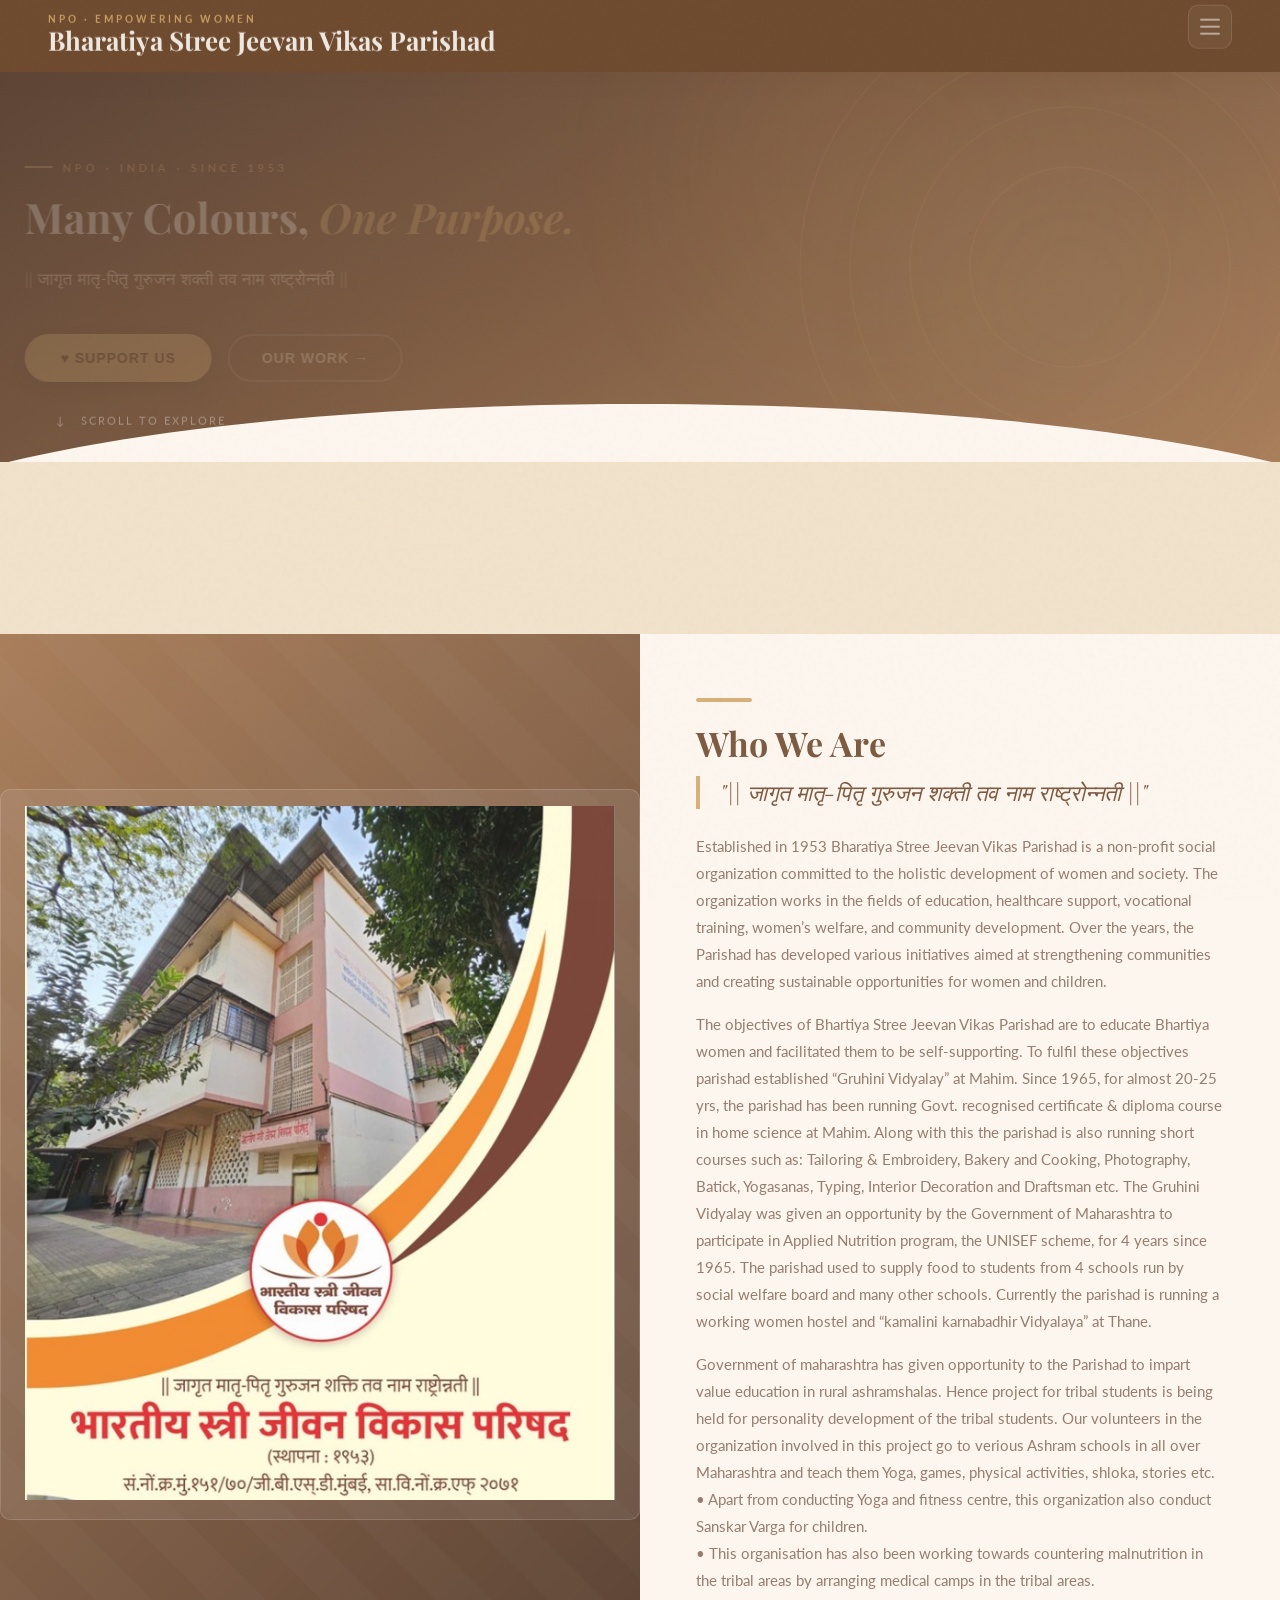
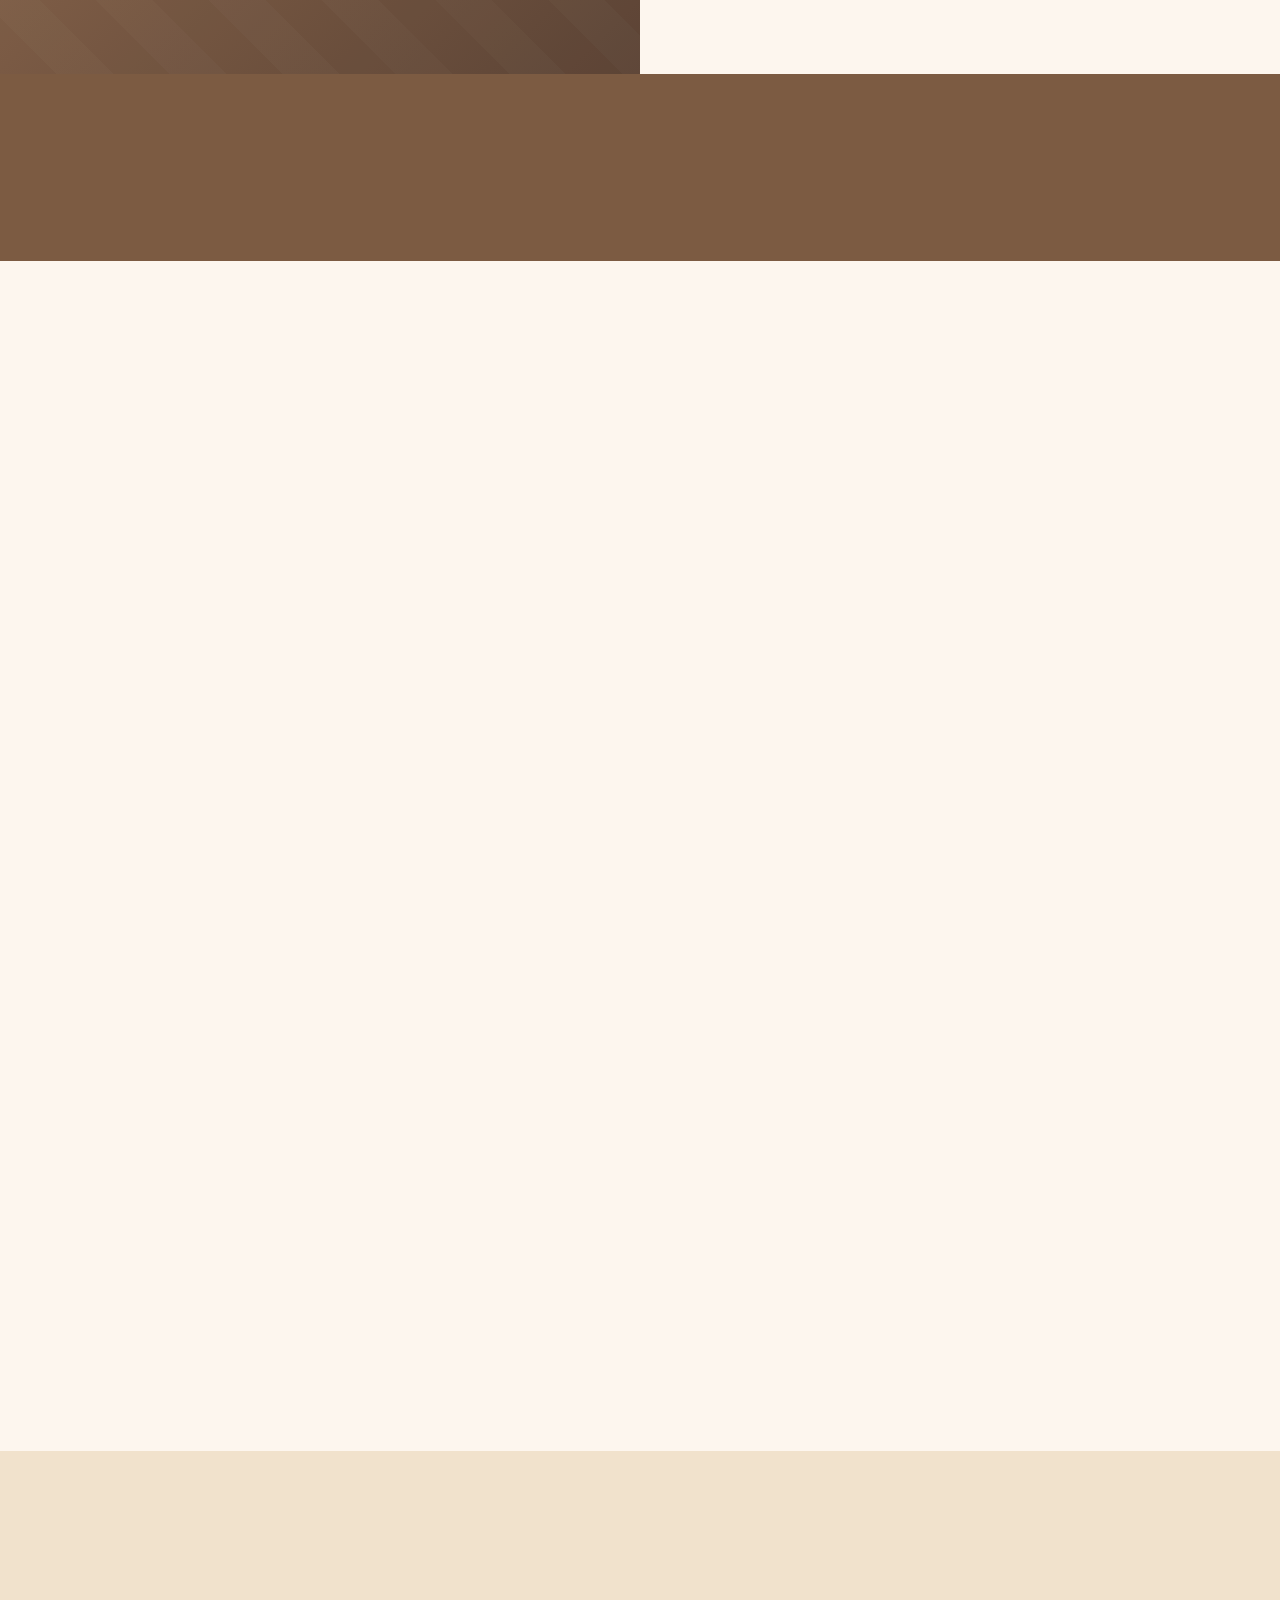
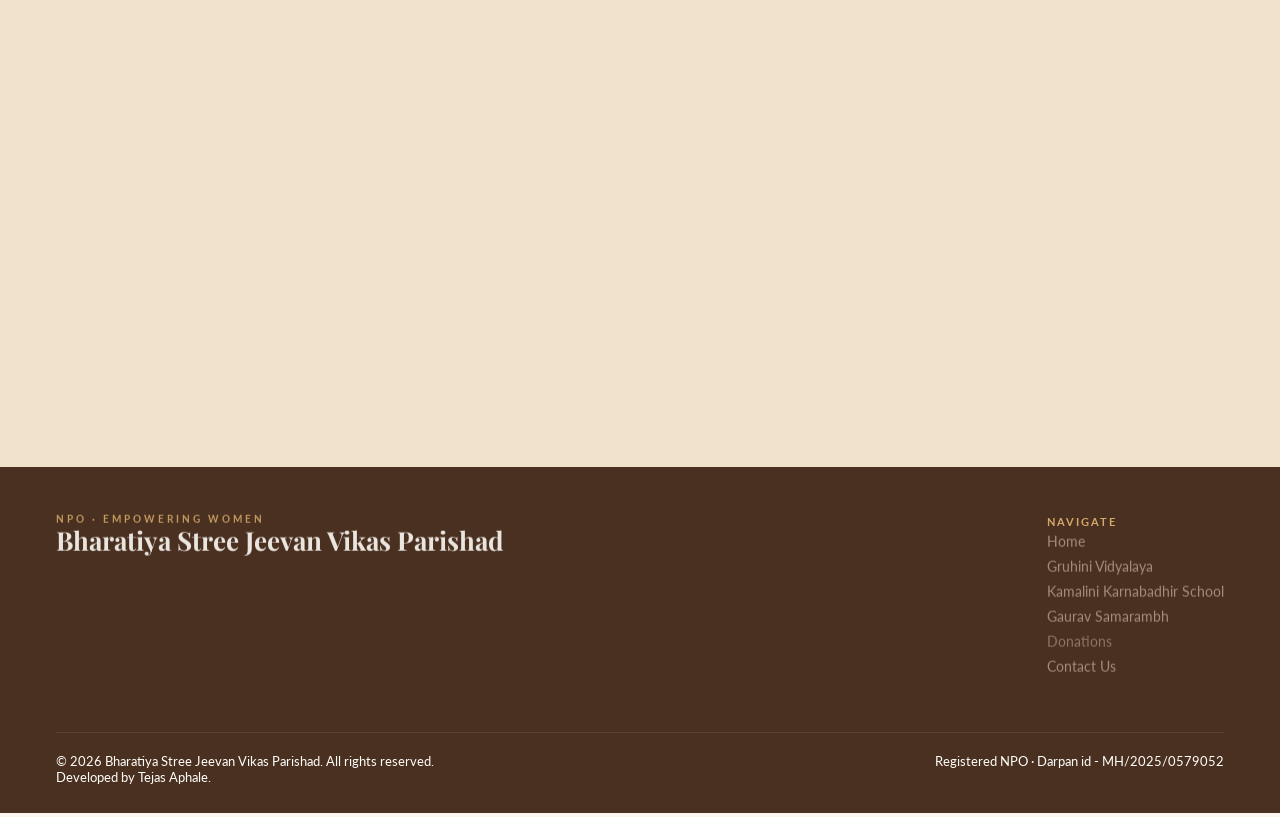
<file: index.html>
<!DOCTYPE html>
<html>
  <head>
    <meta charset="UTF-8">
    <meta http-equiv="refresh" content="0; url=../home/">
    <link rel="canonical" href="https://streejeevanparishad.org.in/home/">

    <meta charset="UTF-8" />
  <meta name="viewport" content="width=device-width, initial-scale=1.0"/>
  <meta http-equiv="Content-Type" content="text/html; charset=utf-8">
  <meta name="description" content="Bharatiya Stree Jeevan Vikas Parishad is NPO pioneering in Women's Development and Empowerment. It has many sub-organisations like Gruhini Vidyalay/ Grihini Vidyalay, Kamalini Karnabadhir School etc."> 
  <meta name="keywords" content="NGO, NPO, Women welfare, Women development, Tribal Girls, Thane, Mahim">
  <meta name="robots" content="index, follow">
  <meta name="author" content="Bharatiya Stree Jeevan Vikas Parishad">

  <meta property="og:title"
  content="Bharatiya Stree Jeevan Vikas Parishad">

  <meta property="og:description"
  content="Empowering women through education and skill development.">

  <meta property="og:image"
  content="https://streejeevanparishad.org.in/images/stree-main-photo.jpeg">

  <meta property="og:url"
  content="https://streejeevanparishad.org.in/home/">

  <meta property="og:type"
  content="website">
  
  <title>Bharatiya Stree Jeevan Vikas Parishad</title>
  <link rel="icon" href="favicon.ico">
  <link href="https://fonts.googleapis.com/css2?family=Playfair+Display:ital,wght@0,400;0,600;0,700;1,400&family=Lato:wght@300;400;700&display=swap" rel="stylesheet"/>
  <link rel="stylesheet" href="../style.css">

  <link rel="manifest" href="../site.webmanifest">
  <meta name="theme-color" content="#6e4a2e">

  <script type="application/ld+json">
  {
    "@context":"https://schema.org",
    "@type":"NPO",
    "name":"Bharatiya Stree Jeevan Vikas Parishad",
    "url":"https://streejeevanparishad.org.in",
    "logo":"https://streejeevanparishad.org.in/images/favicon-copy.png"
  }
  </script>
  </head>
  <body></body>
</html>
</file>
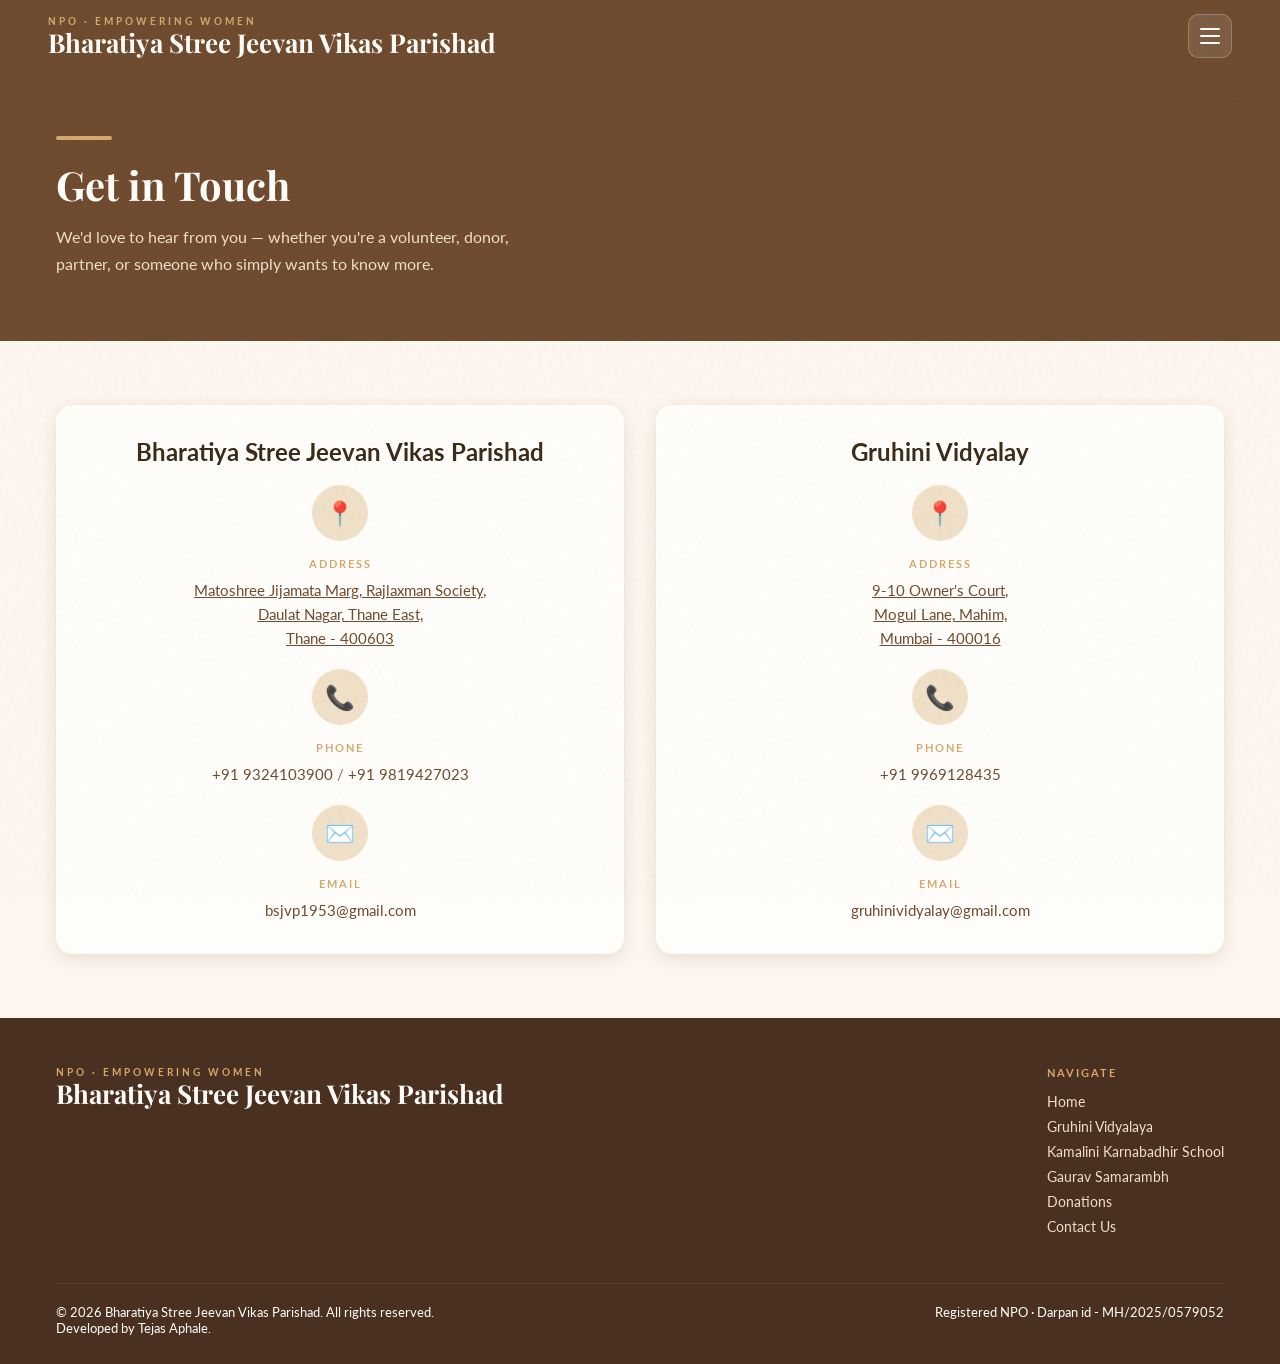
<file: contact/index.html>
<!DOCTYPE html>
<html lang="en">
<head>
    <meta charset="UTF-8" />
  <meta name="viewport" content="width=device-width, initial-scale=1.0"/>
  <meta http-equiv="Content-Type" content="text/html; charset=utf-8">
  <meta name="description" content="Bharatiya Stree Jeevan Vikas Parishad is NPO pioneering in Women's Development and Empowerment. It has many sub-organisations like Gruhini Vidyalay/ Grihini Vidyalay, Kamalini Karnabadhir School etc."> 
  <meta name="keywords" content="NGO, NPO, Women welfare, Women development, Tribal Girls, Thane, Mahim">
  <meta name="robots" content="index, follow">
  <meta name="author" content="Bharatiya Stree Jeevan Vikas Parishad">

  <meta property="og:title"
  content="Bharatiya Stree Jeevan Vikas Parishad">

  <meta property="og:description"
  content="Empowering women through education and skill development.">

  <meta property="og:image"
  content="https://streejeevanparishad.org.in/images/stree-main-photo.jpeg">

  <meta property="og:url"
  content="https://streejeevanparishad.org.in/">

  <meta property="og:type"
  content="website">
  
  <title>Bharatiya Stree Jeevan Vikas Parishad</title>
  <link rel="icon" href="favicon.ico">
  <link href="https://fonts.googleapis.com/css2?family=Playfair+Display:ital,wght@0,400;0,600;0,700;1,400&family=Lato:wght@300;400;700&display=swap" rel="stylesheet"/>
  <link rel="stylesheet" href="../style.css">

  <link rel="canonical" href="https://streejeevanparishad.org.in/home/">
  <link rel="manifest" href="../site.webmanifest">
  <meta name="theme-color" content="#6e4a2e">

  <script type="application/ld+json">
  {
    "@context":"https://schema.org",
    "@type":"NPO",
    "name":"Bharatiya Stree Jeevan Vikas Parishad",
    "url":"https://streejeevanparishad.org.in",
    "logo":"https://streejeevanparishad.org.in/images/favicon-copy.png"
  }
  </script>
</head>
<body>

    <!-- ── HEADER ── -->
<header>
  <div class="header-inner">
    <div class="brand">
      <span class="brand-tagline">NPO · Empowering Women</span>
      <span class="brand-name">Bharatiya Stree Jeevan Vikas Parishad</span>
    </div>
    <nav id="main-nav">
      <button class="menu-btn" id="menu-toggle" onclick="toggleMenu()" aria-label="Open menu" aria-expanded="false">
        <span class="menu-bar"></span>
        <span class="menu-bar"></span>
        <span class="menu-bar"></span>
      </button>
    </nav>
  </div>
</header>

<!-- backdrop and panel live on body, not inside header -->
<div class="nav-overlay" id="nav-overlay" onclick="closeMenu()"></div>

<div class="nav-dropdown" id="nav-dropdown" role="menu">
  <div class="nav-close-btn">
    <button class="nav-close-x" onclick="closeMenu()" aria-label="Close menu">✕</button>
  </div>
  <div class="nav-brand-mini">
    <small>NPO · Empowering Women</small>
    <strong>Bharatiya Stree Jeevan Vikas Parishad</strong>
  </div>

  <a href="../home/" class="tab-btn">
    <span class="tab-icon">🏠</span> Home
  </a>
  <a href="../gruhini-vidyalaya/" class="tab-btn">
    <span class="tab-icon">📚</span> Gruhini Vidyalaya
  </a>

  <a href="../kamalini-school/" class="tab-btn">
    <span class="tab-icon">🦻</span> Kamalini Karnabadhir School
  </a>
  <a href="../gaurav-samarambh/" class="tab-btn">
    <span class="tab-icon">🏅</span> Gaurav Samarambh
  </a>

  <div class="nav-divider"></div>

  <a href="../donations/" class="tab-btn">
    <span class="tab-icon">♥</span> Donations
  </a>

  <a href="../contact/" class="tab-btn">
    <span class="tab-icon">📞</span> Contact Us
  </a>

  <div class="nav-footer">© Bharatiya Stree Jeevan Vikas Parishad · All rights reserved</div>
</div>
    
  <div class="contact-hero">
    <div class="divider" style="background:var(--warm);"></div>
    <h2>Get in Touch</h2>
    <p>We'd love to hear from you — whether you're a volunteer, donor, partner, or someone who simply wants to know more.</p>
  </div>

  <div class="contact-details">
    <div class="contact-card reveal">
      <h2>Bharatiya Stree Jeevan Vikas Parishad</h2><br>
      <div class="contact-card-icon">📍</div>
      <h4>Address</h4>
      <p><a href="https://maps.app.goo.gl/ou6Yc6HAQpyL1vH49"><u>Matoshree Jijamata Marg, Rajlaxman Society,<br> Daulat Nagar, Thane East,<br> Thane - 400603</u></a></p>
      <br>

      <div class="contact-card-icon">📞</div>
      <h4>Phone</h4>
      <p><a href="tel:+919324103900">+91 9324103900</a> / <a href="tel:+919819427023">+91 9819427023</a></p>
      <br>

      <div class="contact-card-icon">✉️</div>
      <h4>Email</h4>
      <p><a href="mailto:bsjvp1953@gmail.com">bsjvp1953@gmail.com</a></p>
    </div>
   

    <div class="contact-card reveal">
      
      <h2>Gruhini Vidyalay</h2><br>
      <div class="contact-card-icon">📍</div>
      <h4>Address</h4>
      <p><a href="https://maps.app.goo.gl/Y9KRJLH1iVPFecGbA"><u>9-10 Owner's Court,<br/>Mogul Lane, Mahim,<br>Mumbai - 400016</u></a></p>
      <br>

      <div class="contact-card-icon">📞</div>
      <h4>Phone</h4>
      <p><a href="tel:+919969128435">+91 9969128435</a></p>
      <br>

      <div class="contact-card-icon">✉️</div>
      <h4>Email</h4>
      <p><a href="mailto:gruhinividyalay@gmail.com">gruhinividyalay@gmail.com</a></p>
    </div>
  </div>

  <footer>
  <div class="footer-top">
    <div class="footer-brand brand">
      <span class="brand-tagline">NPO · Empowering Women</span>
      <span class="brand-name" style="color:var(--white);">Bharatiya Stree Jeevan Vikas Parishad</span>
    </div>
    <div class="footer-links">
      <h4>Navigate</h4>
      <nav>
      <a href="../index.html">Home</a>
      <a href="../gruhini-vidyalaya/">Gruhini Vidyalaya</a>
      <a href="../kamalini-school/">Kamalini Karnabadhir School</a>
      <a href="../gaurav-samarambh/">Gaurav Samarambh</a>
      <a href="../donations/" class="blink">Donations</a>
      <a href="../contact/">Contact Us</a>
      </nav>
    </div>
    <!-- <div class="footer-links">
      <h4>Legal</h4>
      <a href="#">Privacy Policy</a>
      <a href="#">80G Certificate</a>
      <a href="#">Annual Report</a>
    </div> -->
    <!-- <div class="footer-links">
      <h4>Follow Us</h4>
      <a href="#">Facebook</a>
      <a href="#">Instagram</a>
      <a href="#">Twitter / X</a>
      <a href="#">LinkedIn</a>
    </div> -->
  </div>
  <div class="footer-bottom">
    <span>© 2026 Bharatiya Stree Jeevan Vikas Parishad. All rights reserved.
      <br>
      Developed by Tejas Aphale.
    </span>
    <span>Registered NPO · Darpan id - MH/2025/0579052</span>
  </div>
</footer>

  <script src="../script.js"></script>
</body>
</html>
</file>
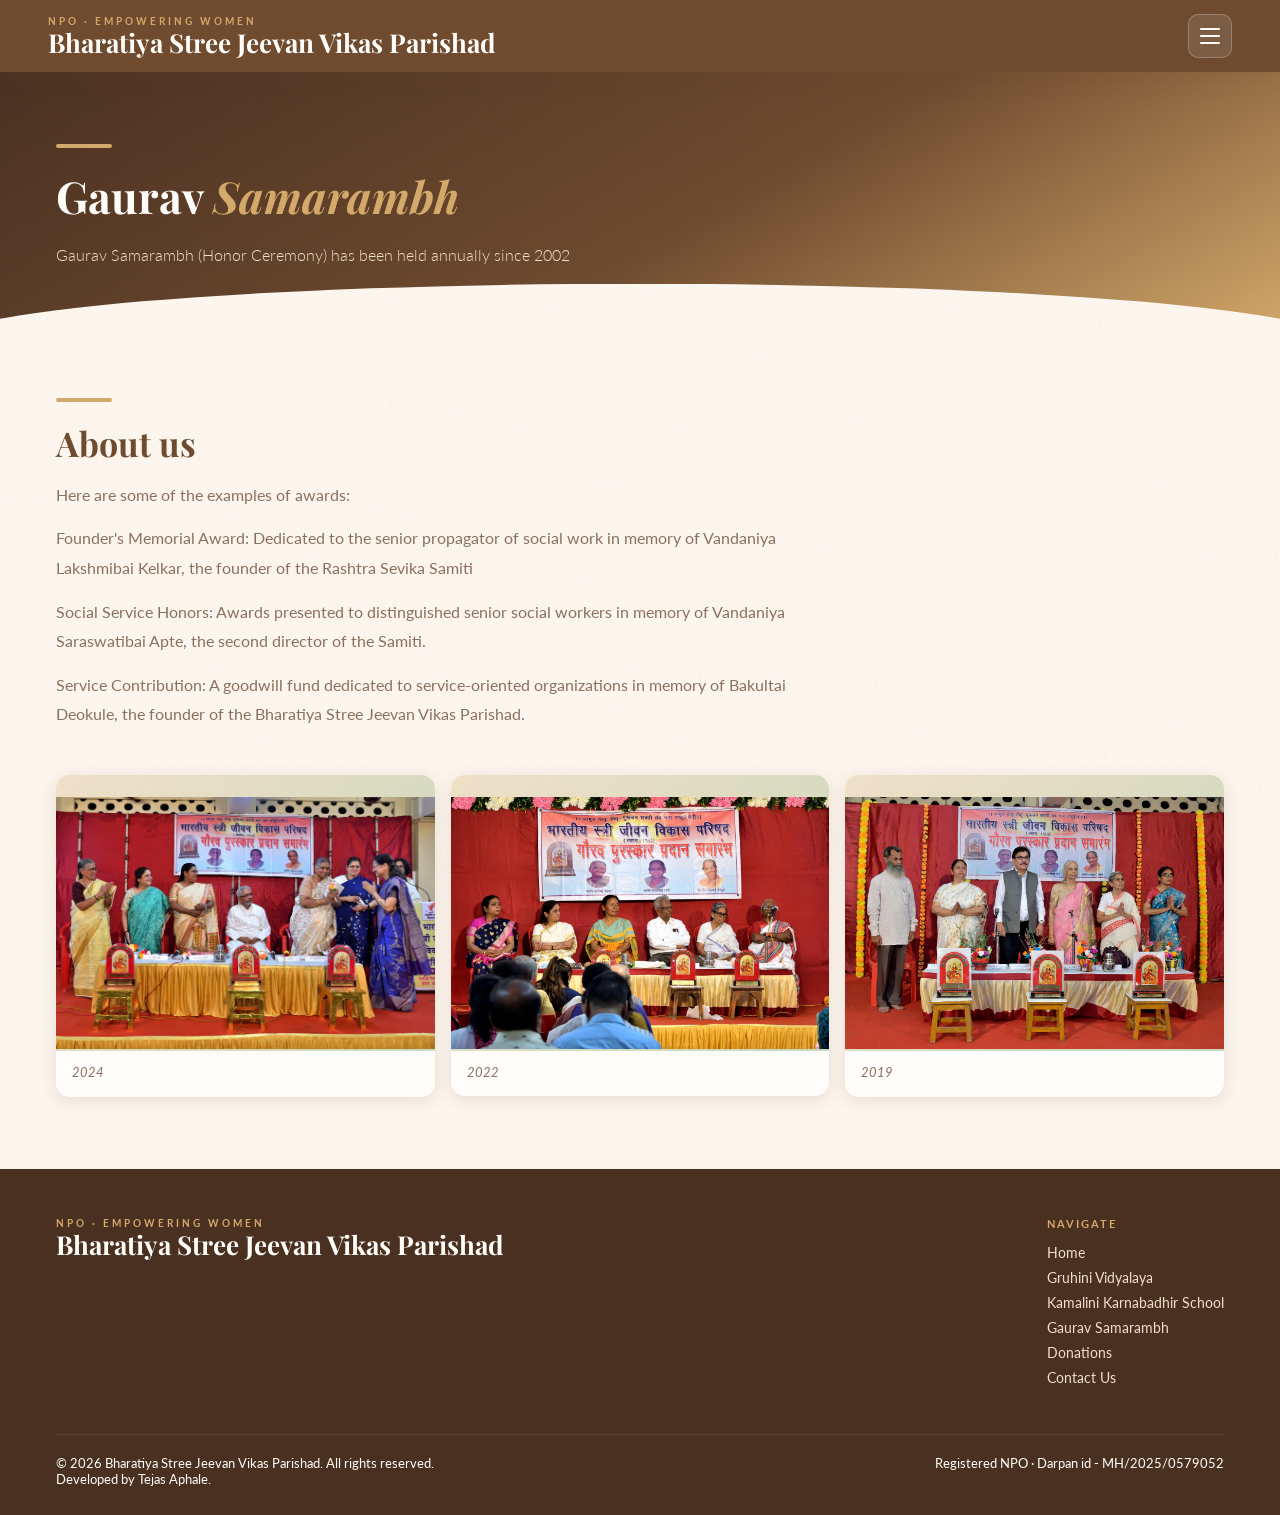
<file: gaurav-samarambh/index.html>
<!DOCTYPE html>
<html lang="en">
<head>
    <meta charset="UTF-8" />
  <meta name="viewport" content="width=device-width, initial-scale=1.0"/>
  <meta http-equiv="Content-Type" content="text/html; charset=utf-8">
  <meta name="description" content="Bharatiya Stree Jeevan Vikas Parishad is NPO pioneering in Women's Development and Empowerment. It has many sub-organisations like Gruhini Vidyalay/ Grihini Vidyalay, Kamalini Karnabadhir School etc."> 
  <meta name="keywords" content="NGO, NPO, Women welfare, Women development, Tribal Girls, Thane, Mahim">
  <meta name="robots" content="index, follow">
  <meta name="author" content="Bharatiya Stree Jeevan Vikas Parishad">

  <meta property="og:title"
  content="Bharatiya Stree Jeevan Vikas Parishad">

  <meta property="og:description"
  content="Empowering women through education and skill development.">

  <meta property="og:image"
  content="https://streejeevanparishad.org.in/images/stree-main-photo.jpeg">

  <meta property="og:url"
  content="https://streejeevanparishad.org.in/">

  <meta property="og:type"
  content="website">
  
  <title>Bharatiya Stree Jeevan Vikas Parishad</title>
  <link rel="icon" href="favicon.ico">
  <link href="https://fonts.googleapis.com/css2?family=Playfair+Display:ital,wght@0,400;0,600;0,700;1,400&family=Lato:wght@300;400;700&display=swap" rel="stylesheet"/>
  <link rel="stylesheet" href="../style.css">

  <link rel="canonical" href="https://streejeevanparishad.org.in/home/">

  <script type="application/ld+json">
  {
    "@context":"https://schema.org",
    "@type":"NPO",
    "name":"Bharatiya Stree Jeevan Vikas Parishad",
    "url":"https://streejeevanparishad.org.in",
    "logo":"https://streejeevanparishad.org.in/images/favicon-copy.png"
  }
  </script>
</head>
<body>
    
    <!-- ── HEADER ── -->
<header>
  <div class="header-inner">
    <div class="brand">
      <span class="brand-tagline">NPO · Empowering Women</span>
      <span class="brand-name">Bharatiya Stree Jeevan Vikas Parishad</span>
    </div>
    <nav id="main-nav">
      <button class="menu-btn" id="menu-toggle" onclick="toggleMenu()" aria-label="Open menu" aria-expanded="false">
        <span class="menu-bar"></span>
        <span class="menu-bar"></span>
        <span class="menu-bar"></span>
      </button>
    </nav>
  </div>
</header>



<!-- backdrop and panel live on body, not inside header -->
<div class="nav-overlay" id="nav-overlay" onclick="closeMenu()"></div>

<div class="nav-dropdown" id="nav-dropdown" role="menu">
  <div class="nav-close-btn">
    <button class="nav-close-x" onclick="closeMenu()" aria-label="Close menu">✕</button>
  </div>
  <div class="nav-brand-mini">
    <small>NPO · Empowering Women</small>
    <strong>Bharatiya Stree Jeevan Vikas Parishad</strong>
  </div>

  <a href="../home/" class="tab-btn">
    <span class="tab-icon">🏠</span> Home
  </a>
  <a href="../gruhini-vidyalaya/" class="tab-btn">
    <span class="tab-icon">📚</span> Gruhini Vidyalaya
  </a>

  <a href="../kamalini-school/" class="tab-btn">
    <span class="tab-icon">🦻</span> Kamalini Karnabadhir School
  </a>
  <a href="../gaurav-samarambh/" class="tab-btn">
    <span class="tab-icon">🏅</span> Gaurav Samarambh
  </a>

  <div class="nav-divider"></div>

  <a href="../donations/" class="tab-btn">
    <span class="tab-icon">♥</span> Donations
  </a>

  <a href="../contact/" class="tab-btn">
    <span class="tab-icon">📞</span> Contact Us
  </a>

  <div class="nav-footer">© Bharatiya Stree Jeevan Vikas Parishad · All rights reserved</div>
</div>

<div id="gaurav">

  <!-- Hero -->
  <div class="stories-hero">
    <div class="divider" style="background:var(--warm);"></div>
    <h2>Gaurav <em>Samarambh</em></h2>
    <p>Gaurav Samarambh (Honor Ceremony) has been held annually since 2002</p>
  </div>

  <!-- Main intro text -->
  <div class="stories-intro reveal">
    <div class="divider"></div>
    <h2 class="section-title">About us</h2>
    <p></p>
    <p>Here are some of the examples of awards: </p>

      <p>Founder's Memorial Award: Dedicated to the senior propagator of social work in memory of Vandaniya Lakshmibai Kelkar, the founder of the Rashtra Sevika Samiti </p>
      <p>Social Service Honors: Awards presented to distinguished senior social workers in memory of Vandaniya Saraswatibai Apte, the second director of the Samiti. </p>
      <p>Service Contribution: A goodwill fund dedicated to service-oriented organizations in memory of Bakultai Deokule, the founder of the Bharatiya Stree Jeevan Vikas Parishad.</p>
  </div>

  <!-- Masonry photo gallery -->
  <div class="masonry">

    <div class="mason-item reveal">
      <div class="mason-img"><br/><small><img src="../images/gaurav-2024.jpeg" alt="2024" oncontextmenu="return false;" ondragstart="return false;" loading="lazy"></small></div>
      <div class="mason-caption">2024</div>
    </div>

    <div class="mason-item reveal">
      <div class="mason-img"><br/><small><img src="../images/gaurav-2022.jpeg" alt="2022" oncontextmenu="return false;" ondragstart="return false;" loading="lazy"></small></div>
      <div class="mason-caption">2022</div>
    </div>

    <div class="mason-item reveal">
      <div class="mason-img"><br/><small><img src="../images/gaurav-2019.jpeg" alt="2019" oncontextmenu="return false;" ondragstart="return false;" loading="lazy"></small></div>
      <div class="mason-caption">2019</div>
    </div>

    <!-- <div class="mason-item reveal">
      <div class="mason-img">📸<br/><small>Photo 4</small></div>
      <div class="mason-caption">[ Short description. ]</div>
    </div>

    <div class="mason-item reveal">
      <div class="mason-img">📸<br/><small>Photo 5</small></div>
      <div class="mason-caption">[ Short description. ]</div>
    </div>

    <div class="mason-item reveal">
      <div class="mason-img">📸<br/><small>Photo 6</small></div>
      <div class="mason-caption">[ Short description. ]</div>
    </div>

    <div class="mason-item reveal">
      <div class="mason-img">📸<br/><small>Photo 7</small></div>
      <div class="mason-caption">[ Short description. ]</div>
    </div>

    <div class="mason-item reveal">
      <div class="mason-img">📸<br/><small>Photo 8</small></div>
      <div class="mason-caption">[ Short description. ]</div>
    </div>

    <div class="mason-item reveal">
      <div class="mason-img">📸<br/><small>Photo 9</small></div>
      <div class="mason-caption">[ Short description. ]</div>
    </div>

    <div class="mason-item reveal">
      <div class="mason-img">📸<br/><small>Photo 10</small></div>
      <div class="mason-caption">[ Short description. ]</div>
    </div>

    <div class="mason-item reveal">
      <div class="mason-img">📸<br/><small>Photo 11</small></div>
      <div class="mason-caption">[ Short description. ]</div>
    </div>

    <div class="mason-item reveal">
      <div class="mason-img">📸<br/><small>Photo 12</small></div>
      <div class="mason-caption">[ Short description. ]</div>
    </div> -->

  </div><!-- /masonry -->

  <!-- Testimony Videos -->
  <!-- <div class="testimony-section">
    <div class="divider"></div>
    <h3>Voices from the Community</h3>
    <p class="section-sub">Real testimonials from the women and volunteers at the heart of our work.</p>

    <div class="testimony-grid">

      <div class="testimony-card reveal">
        <div class="testimony-vid">
          ✏️ EMBED: Replace with <iframe src="..."> for a real YouTube/Vimeo testimonial
          <div class="testimony-vid-overlay">
            <div class="play-btn">▶</div>
            <span style="font-size:12px; color:var(--sand);">Video Testimonial</span>
          </div>
        </div>
        <div class="testimony-body">
          <div class="testimony-name">[ Name ]</div>
          <div class="testimony-role">[ Village / Program Batch ]</div>
          <div class="testimony-quote">"[ Short pull-quote from this person's testimony — one or two sentences. ]"</div>
        </div>
      </div>

      <div class="testimony-card reveal">
        <div class="testimony-vid">
          <div class="testimony-vid-overlay">
            <div class="play-btn">▶</div>
            <span style="font-size:12px; color:var(--sand);">Video Testimonial</span>
          </div>
        </div>
        <div class="testimony-body">
          <div class="testimony-name">[ Name ]</div>
          <div class="testimony-role">[ Village / Program Batch ]</div>
          <div class="testimony-quote">"[ Short pull-quote. ]"</div>
        </div>
      </div>

      <div class="testimony-card reveal">
        <div class="testimony-vid">
          <div class="testimony-vid-overlay">
            <div class="play-btn">▶</div>
            <span style="font-size:12px; color:var(--sand);">Video Testimonial</span>
          </div>
        </div>
        <div class="testimony-body">
          <div class="testimony-name">[ Name ]</div>
          <div class="testimony-role">[ Village / Program Batch ]</div>
          <div class="testimony-quote">"[ Short pull-quote. ]"</div>
        </div>
      </div>

      <div class="testimony-card reveal">
        <div class="testimony-vid">
          <div class="testimony-vid-overlay">
            <div class="play-btn">▶</div>
            <span style="font-size:12px; color:var(--sand);">Video Testimonial</span>
          </div>
        </div>
        <div class="testimony-body">
          <div class="testimony-name">[ Name ]</div>
          <div class="testimony-role">[ Village / Program Batch ]</div>
          <div class="testimony-quote">"[ Short pull-quote. ]"</div>
        </div>
      </div>

    </div>/testimony-grid -->
  </div>

<footer>
  <div class="footer-top">
    <div class="footer-brand brand">
      <span class="brand-tagline">NPO · Empowering Women</span>
      <span class="brand-name" style="color:var(--white);">Bharatiya Stree Jeevan Vikas Parishad</span>
    </div>
    <div class="footer-links">
      <h4>Navigate</h4>
      <nav>
      <a href="../index.html">Home</a>
      <a href="../gruhini-vidyalaya/">Gruhini Vidyalaya</a>
      <a href="../kamalini-school/">Kamalini Karnabadhir School</a>
      <a href="../gaurav-samarambh/">Gaurav Samarambh</a>
      <a href="../donations/" class="blink">Donations</a>
      <a href="../contact/">Contact Us</a>
      </nav>
    </div>
    <!-- <div class="footer-links">
      <h4>Legal</h4>
      <a href="#">Privacy Policy</a>
      <a href="#">80G Certificate</a>
      <a href="#">Annual Report</a>
    </div> -->
    <!-- <div class="footer-links">
      <h4>Follow Us</h4>
      <a href="#">Facebook</a>
      <a href="#">Instagram</a>
      <a href="#">Twitter / X</a>
      <a href="#">LinkedIn</a>
    </div> -->
  </div>
  <div class="footer-bottom">
    <span>© 2026 Bharatiya Stree Jeevan Vikas Parishad. All rights reserved.
      <br>
      Developed by Tejas Aphale.
    </span>
    <span>Registered NPO · Darpan id - MH/2025/0579052</span>
  </div>
</footer>

<script src="../script.js">
</script>
</body>
</html>
</file>
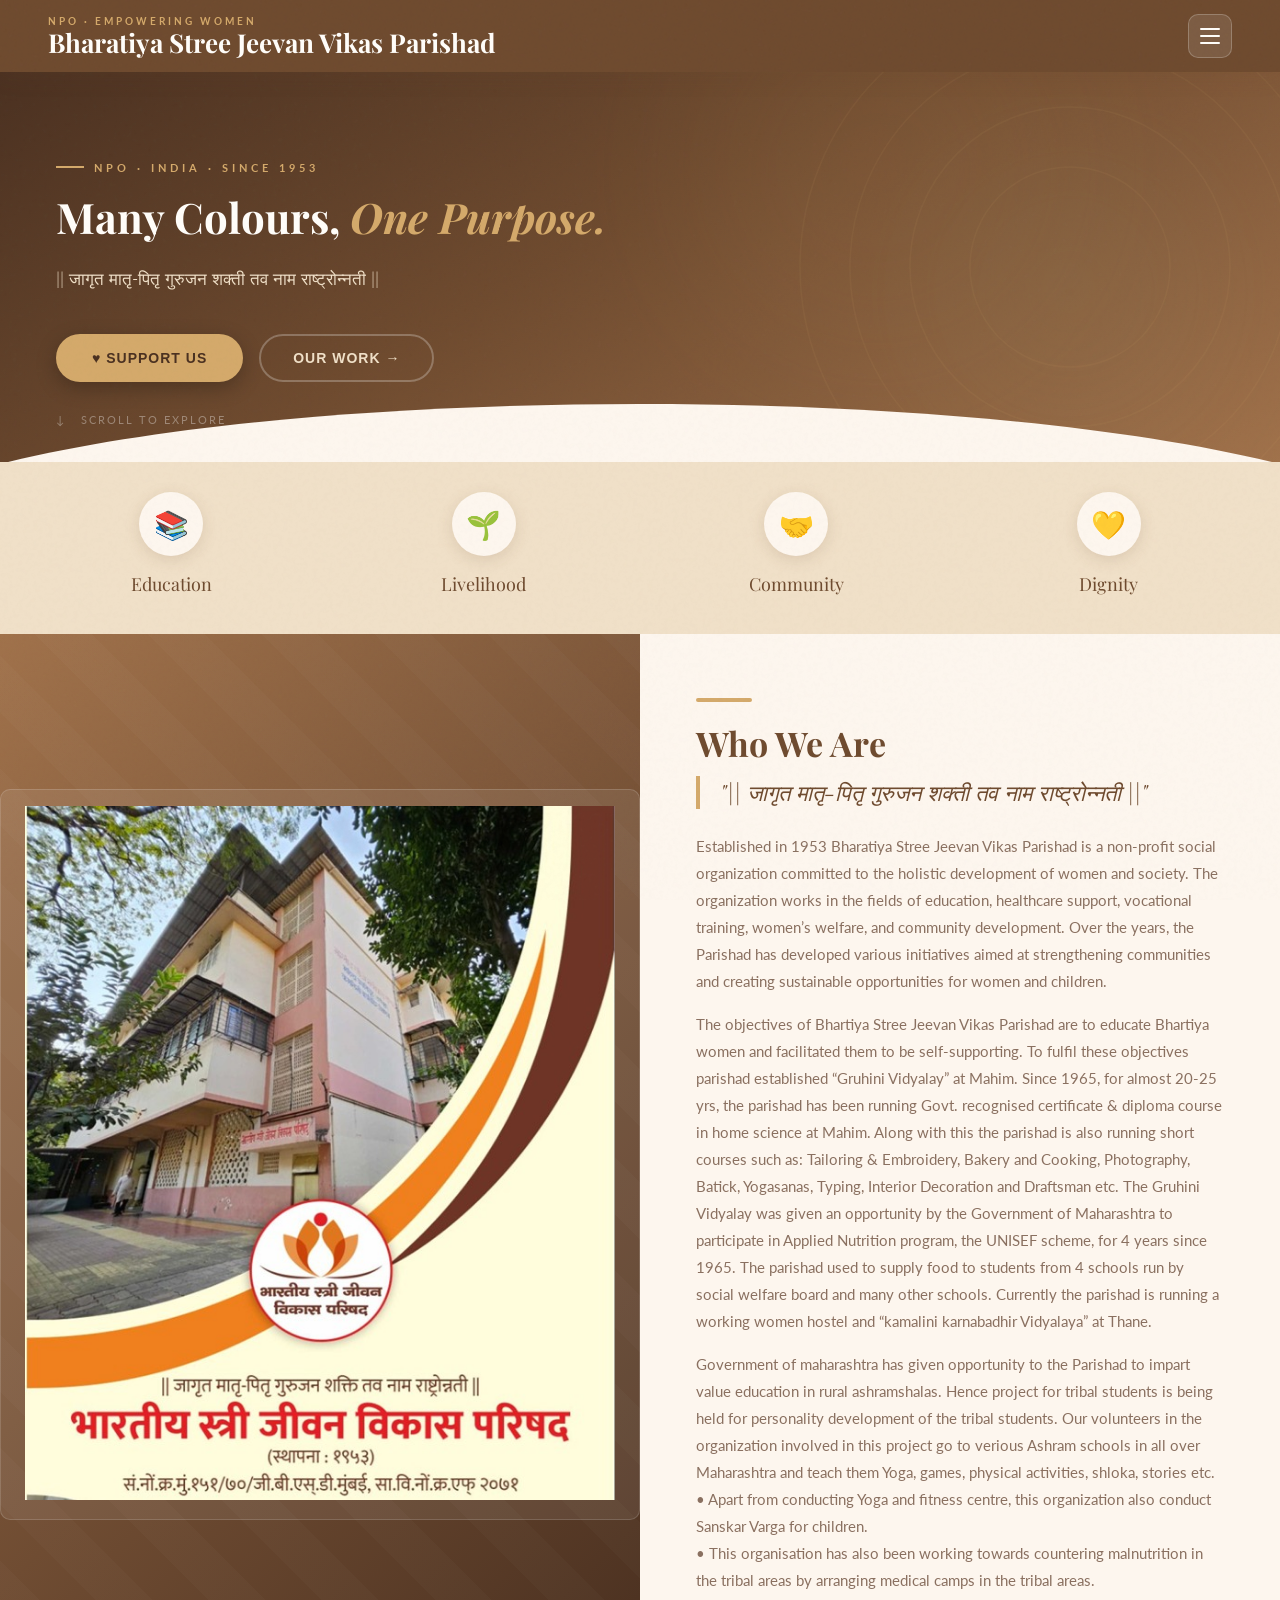
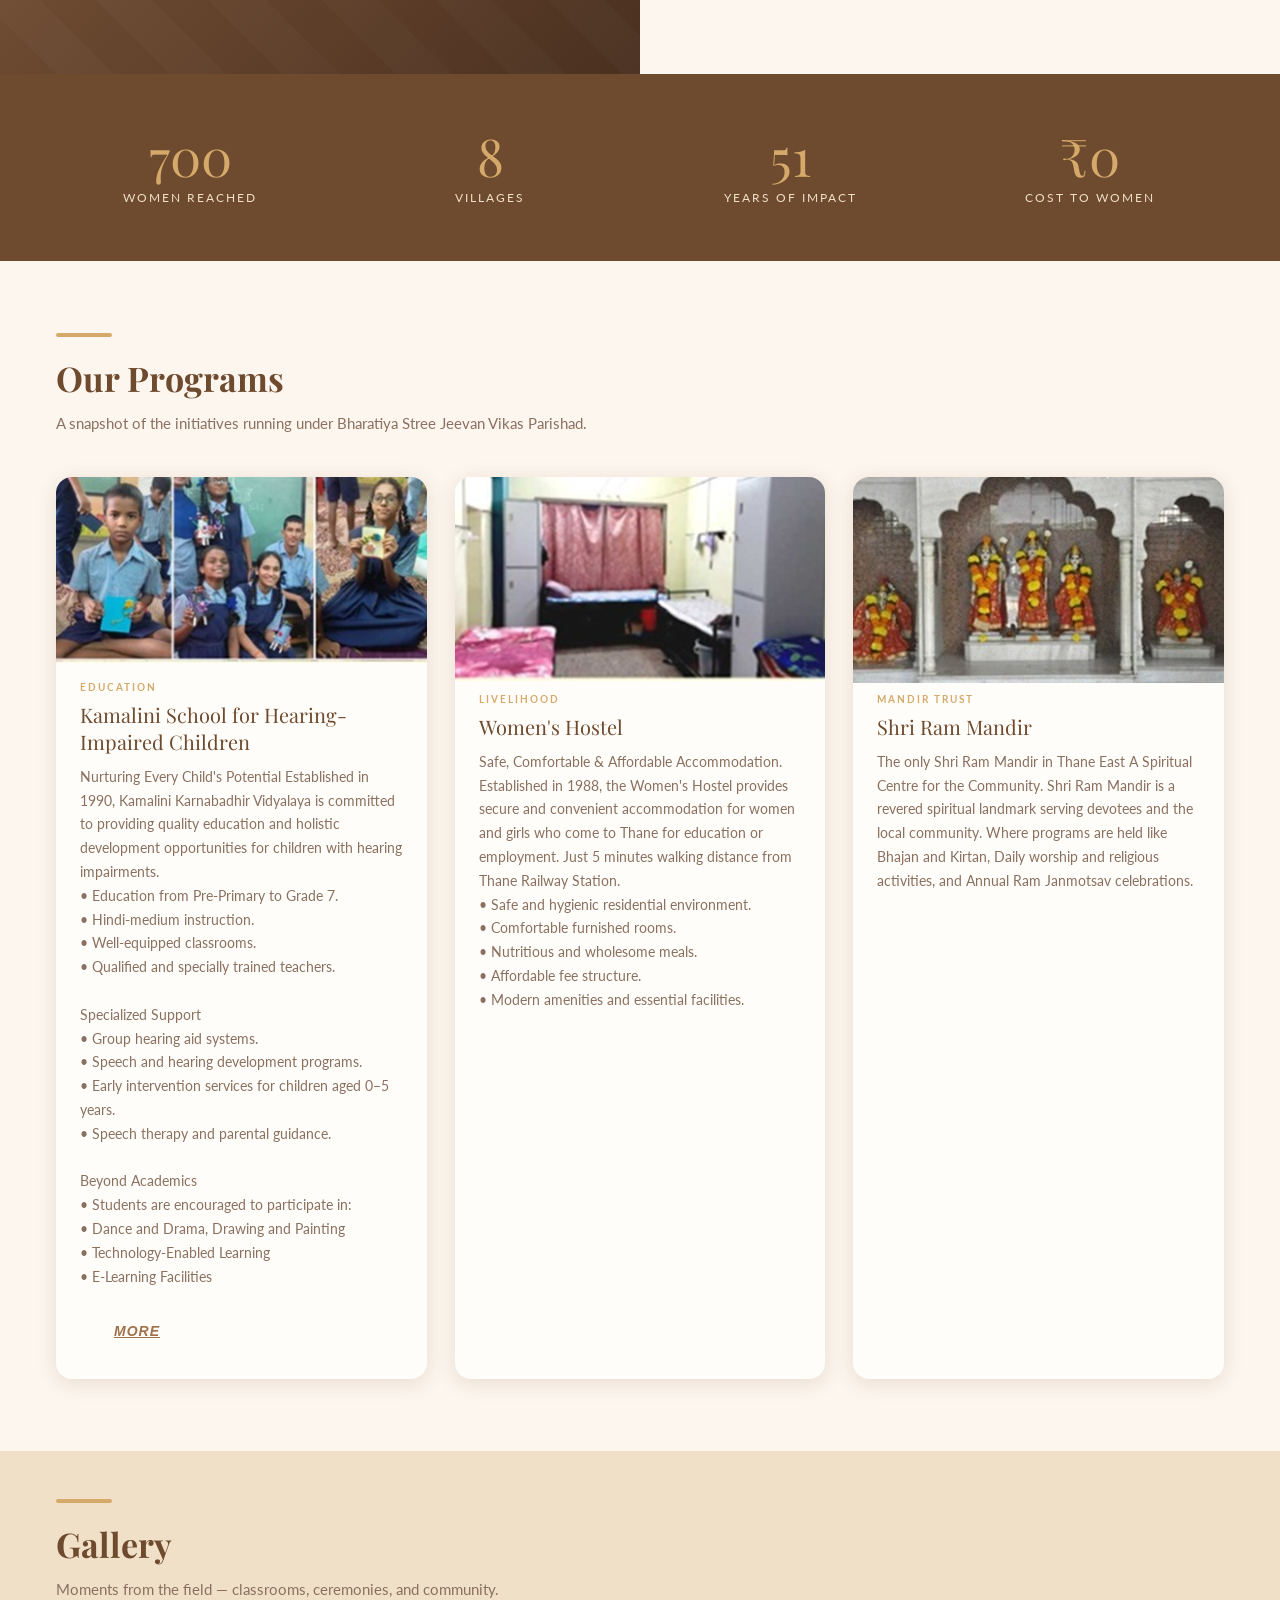
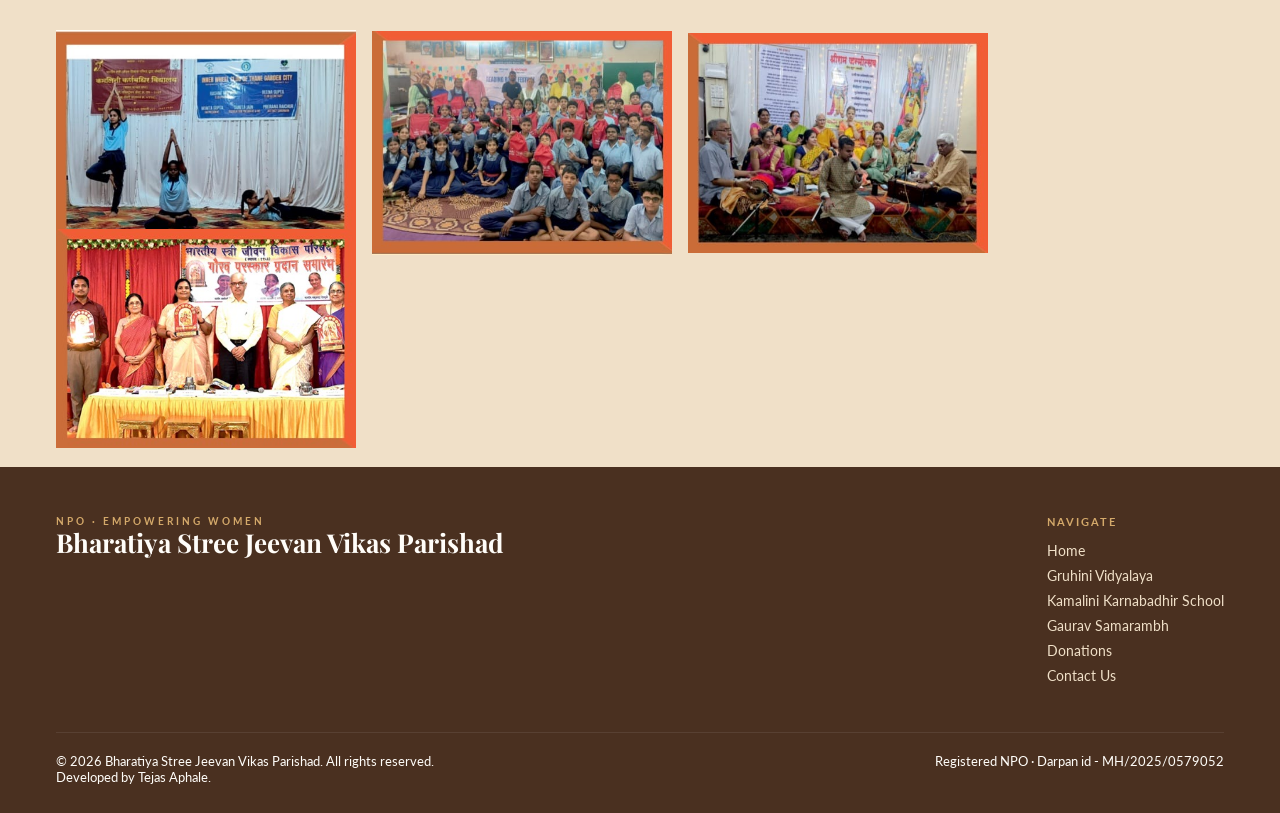
<file: home/index.html>
<!DOCTYPE html>
<html lang="en">
<head>
  <meta charset="UTF-8" />
  <meta name="viewport" content="width=device-width, initial-scale=1.0"/>
  <meta http-equiv="Content-Type" content="text/html; charset=utf-8">
  <meta name="description" content="Bharatiya Stree Jeevan Vikas Parishad is NPO pioneering in Women's Development and Empowerment. It has many sub-organisations like Gruhini Vidyalay/ Grihini Vidyalay, Kamalini Karnabadhir School etc."> 
  <meta name="keywords" content="NGO, NPO, Women welfare, Women development, Tribal Girls, Thane, Mahim">
  <meta name="robots" content="index, follow">
  <meta name="author" content="Bharatiya Stree Jeevan Vikas Parishad">

  <meta property="og:title"
  content="Bharatiya Stree Jeevan Vikas Parishad">

  <meta property="og:description"
  content="Empowering women through education and skill development.">

  <meta property="og:image"
  content="https://streejeevanparishad.org.in/images/stree-main-photo.jpeg">

  <meta property="og:url"
  content="https://streejeevanparishad.org.in/">

  <meta property="og:type"
  content="website">
  
  <title>Bharatiya Stree Jeevan Vikas Parishad</title>
  <link rel="icon" href="favicon.ico">
  <link href="https://fonts.googleapis.com/css2?family=Playfair+Display:ital,wght@0,400;0,600;0,700;1,400&family=Lato:wght@300;400;700&display=swap" rel="stylesheet"/>
  <link rel="stylesheet" href="../style.css">

  <link rel="canonical" href="https://streejeevanparishad.org.in/home/">
  <link rel="manifest" href="../site.webmanifest">
  <meta name="theme-color" content="#6e4a2e">

  <script type="application/ld+json">
  {
    "@context":"https://schema.org",
    "@type":"NPO",
    "name":"Bharatiya Stree Jeevan Vikas Parishad",
    "url":"https://streejeevanparishad.org.in",
    "logo":"https://streejeevanparishad.org.in/images/favicon-copy.png"
  }
  </script>
</head>
<body>

<!-- ── HEADER ── -->
<header>
  <div class="header-inner">
    <div class="brand">
      <span class="brand-tagline">NPO · Empowering Women</span>
      <span class="brand-name">Bharatiya Stree Jeevan Vikas Parishad</span>
    </div>
    <nav id="main-nav">
      <button class="menu-btn" id="menu-toggle" onclick="toggleMenu()" aria-label="Open menu" aria-expanded="false">
        <span class="menu-bar"></span>
        <span class="menu-bar"></span>
        <span class="menu-bar"></span>
      </button>
    </nav>
  </div>
</header>

<!-- backdrop and panel live on body, not inside header -->
<div class="nav-overlay" id="nav-overlay" onclick="closeMenu()"></div>

<div class="nav-dropdown" id="nav-dropdown" role="menu">
  <div class="nav-close-btn">
    <button class="nav-close-x" onclick="closeMenu()" aria-label="Close menu">✕</button>
  </div>
  <div class="nav-brand-mini">
    <small>NPO · Empowering Women</small>
    <strong>Bharatiya Stree Jeevan Vikas Parishad</strong>
  </div>

  <a href="../home/" class="tab-btn">
    <span class="tab-icon">🏠</span> Home
  </a>
  <a href="../gruhini-vidyalaya/" class="tab-btn">
    <span class="tab-icon">📚</span> Gruhini Vidyalaya
  </a>

  <a href="../kamalini-school/" class="tab-btn">
    <span class="tab-icon">🦻</span> Kamalini Karnabadhir School
  </a>
  <a href="../gaurav-samarambh/" class="tab-btn">
    <span class="tab-icon">🏅</span> Gaurav Samarambh
  </a>

  <div class="nav-divider"></div>

  <a href="../donations/" class="tab-btn">
    <span class="tab-icon">♥</span> Donations
  </a>

  <a href="../contact/" class="tab-btn">
    <span class="tab-icon">📞</span> Contact Us
  </a>

  <div class="nav-footer">© Bharatiya Stree Jeevan Vikas Parishad · All rights reserved</div>
</div>


<!-- ════════════════════════════════════
     PAGE: HOME
════════════════════════════════════ -->
<div id="home" class="page active">

  <!-- Full-bleed hero -->
  <div class="home-hero">
    <div class="blob blob-1"></div>
    <div class="blob blob-2"></div>

    <svg class="hero-rings" viewBox="0 0 580 580" xmlns="http://www.w3.org/2000/svg">
    <circle cx="290" cy="290" r="100"/>
      <circle cx="290" cy="290" r="160"/>
      <circle cx="290" cy="290" r="220"/>
      <circle cx="290" cy="290" r="270"/>
    </svg>

    <div class="home-hero-content">
      <div class="hero-eyebrow">NPO · India · Since 1953</div>
      <h3 class="home-hero-title">
        Many Colours, <em>One Purpose.</em>
      </h3>
      <p class="home-hero-sub">
        <!-- ✏️ Replace with your actual mission statement -->
        || जागृत मातृ-पितृ गुरुजन शक्ती तव नाम राष्ट्रोन्नती ||
      </p>
      <div class="hero-actions">
        <button class="btn-primary" onclick="showPage('donate', document.querySelectorAll('.tab-btn')[3])">♥ Support Us</button>
        <button class="btn-outline"  onclick="document.getElementById('Programs').scrollIntoView({behavior: 'smooth'});">Our Work →</button>
      </div>
    </div>

    <div class="hero-scroll-hint">↓ &nbsp; Scroll to explore</div>

    <svg class="hero-curve" viewBox="0 0 1440 80" preserveAspectRatio="none" xmlns="http://www.w3.org/2000/svg">
      <path d="M0,80 C360,0 1080,0 1440,80 L1440,80 L0,80 Z" fill="#fdf6ee"/>
    </svg>
  </div>

  <!-- Values strip -->
  <div class="values-strip">
    <div class="value-item reveal">
      <div class="value-icon">📚</div>
      <div class="value-title">Education</div>
      <p class="value-text"></p>
    </div>
    <div class="value-item reveal">
      <div class="value-icon">🌱</div>
      <div class="value-title">Livelihood</div>
      <p class="value-text"></p>
    </div>
    <div class="value-item reveal">
      <div class="value-icon">🤝</div>
      <div class="value-title">Community</div>
      <p class="value-text"></p>
    </div>
    <div class="value-item reveal">
      <div class="value-icon">💛</div>
      <div class="value-title">Dignity</div>
      <p class="value-text"></p>
    </div>
  </div>

  <!-- About split -->
  <div class="about-split">
    <div class="about-img">
      <div class="about-img-label">
        <img src="../images/stree-main-photo.jpeg" alt="Main Photo" style="max-width: 100%; height: auto;" oncontextmenu="return false;" ondragstart="return false;"><br/>
      </div>
    </div>
    <div class="about-text">
      <div class="divider"></div>
      <h2 class="section-title">Who We Are</h2>
      <blockquote>"|| जागृत मातृ-पितृ गुरुजन शक्ती तव नाम राष्ट्रोन्नती ||"</blockquote>
      <p>
        Established in 1953 Bharatiya Stree Jeevan Vikas Parishad is a non-profit social organization committed to the holistic development of women and society. The organization works in the fields of education, healthcare support, vocational training, women’s welfare, and community development. 
        Over the years, the Parishad has developed various initiatives aimed at strengthening communities and creating sustainable opportunities for women and children.
      </p>
      <p>
        The objectives of Bhartiya Stree Jeevan Vikas Parishad are to educate Bhartiya women and facilitated them to be self-supporting.
        To fulfil these objectives parishad established “Gruhini Vidyalay” at Mahim. 
        Since 1965, for almost 20-25 yrs, the parishad has been running Govt. recognised certificate & diploma course in home science at Mahim. 
        Along with this the parishad is also running short courses such as: Tailoring & Embroidery, Bakery and Cooking, Photography, Batick, Yogasanas, Typing, Interior Decoration and Draftsman etc. 
        The Gruhini Vidyalay was given an opportunity by the Government of Maharashtra to participate in Applied Nutrition program, the UNISEF scheme, for 4 years since 1965. 
        The parishad used to supply food to students from 4 schools run by social welfare board and many other schools. Currently the parishad is running a working women hostel and “kamalini karnabadhir Vidyalaya” at Thane.
      </p>
      <p>
        Government of maharashtra has given opportunity to the Parishad to impart value education in rural ashramshalas. Hence project for tribal students is being held for personality development of the tribal students. Our volunteers in the organization involved in this project go to verious Ashram schools in all over Maharashtra and teach them Yoga, games, physical activities, shloka, stories etc.
        <br>•	Apart from conducting Yoga and fitness centre, this organization also conduct Sanskar Varga for children.
        <br>•	This organisation has also been working towards countering malnutrition in the tribal areas by arranging medical camps in the tribal areas.
      </p>
    </div>
  </div>

  <!-- Stats -->
  <div class="stats-strip">
    <div class="stat-item reveal">
      <div class="stat-number">1000</div>
      <div class="stat-label">Women Reached</div>
    </div>
    <div class="stat-item reveal">
      <div class="stat-number">12</div>
      <div class="stat-label">Villages</div>
    </div>
    <div class="stat-item reveal">
      <div class="stat-number">73</div>
      <div class="stat-label">Years of Impact</div>
    </div>
    <div class="stat-item reveal">
      <div class="stat-number">₹0</div>
      <div class="stat-label">Cost to Women</div>
    </div>
  </div>

  <!-- Programs preview -->
  <div class="section" id="Programs">
    <div class="reveal">
      <div class="divider"></div>
      <h2 class="section-title">Our Programs</h2>
      <p class="section-sub">A snapshot of the initiatives running under Bharatiya Stree Jeevan Vikas Parishad.</p>
    </div>
    <div class="card-grid">
      <div class="card">
        <div class="card-img"><img src="../images/kamalini-photo.jpeg" alt="Kamalini Students Photo" oncontextmenu="return false;" ondragstart="return false;" loading="lazy"></div>
        <div class="card-body">
          <div class="card-label">Education</div>
          <div class="card-title">Kamalini School for Hearing-Impaired Children</div>
          <p class="card-text">Nurturing Every Child's Potential Established in 1990, Kamalini Karnabadhir Vidyalaya is committed to providing quality education and holistic development opportunities for children with hearing impairments.<br>
                              •	Education from Pre-Primary to Grade 7.<br>
                              •	Hindi-medium instruction.<br>
                              •	Well-equipped classrooms.<br>
                              •	Qualified and specially trained teachers.<br><br>

                              Specialized Support<br>
                              •	Group hearing aid systems.<br>
                              •	Speech and hearing development programs.<br>
                              •	Early intervention services for children aged 0–5 years.<br>
                              •	Speech therapy and parental guidance.<br><br>

                              Beyond Academics<br>
                              •	Students are encouraged to participate in:<br>
                              •	Dance and Drama, Drawing and Painting<br>
                              •	Technology-Enabled Learning<br>
                              •	E-Learning Facilities</p> <br/>

                              <button class="btn-outline-kamalini"  onclick="showPage('kamalini', document.querySelectorAll('.tab-btn')[4])"><u><i>More</i></u></button>
        </div>
      </div>
      <div class="card">
        <div class="card-img"><img src="../images/womens-hostel.jpeg" alt="Women's Hostel" oncontextmenu="return false;" ondragstart="return false;" loading="lazy"></div>
        <div class="card-body">
          <div class="card-label"><br>Livelihood</div>
          <div class="card-title">Women's Hostel</div>
          <p class="card-text">Safe, Comfortable & Affordable Accommodation. Established in 1988, the Women's Hostel provides secure and convenient accommodation for women and girls who come to Thane for education or employment. Just 5 minutes walking distance from Thane Railway Station.<br>
            •	Safe and hygienic residential environment.<br>
            •	Comfortable furnished rooms.<br>
            •	Nutritious and wholesome meals.<br>
            •	Affordable fee structure.<br>
            •	Modern amenities and essential facilities.</p>
        </div>
      </div>
      <div class="card">
        <div class="card-img"><img src="../images/ram-mandir.jpeg" alt="Ram Mandir" oncontextmenu="return false;" ondragstart="return false;" loading="lazy"></div>
        <div class="card-body">
          <div class="card-label"><br>Mandir trust</div>
          <div class="card-title">Shri Ram Mandir</div>
          <p class="card-text">The only Shri Ram Mandir in Thane East
              A Spiritual Centre for the Community. Shri Ram Mandir is a revered spiritual landmark serving devotees and the local community. Where programs are held like Bhajan and Kirtan,
              Daily worship and religious activities, and Annual Ram Janmotsav celebrations.</p>
        </div>
      </div>
    </div>
  </div>

  <!-- Gallery -->
  <div class="section-sm" style="background:var(--sand);">
    <div class="reveal">
      <div class="divider"></div>
      <h2 class="section-title">Gallery</h2>
      <p class="section-sub">Moments from the field — classrooms, ceremonies, and community.</p>
    </div>
    <div class="gallery-grid reveal">
      <div class="gallery-item" ><br/><small ><img src="../images/stree-gallery-photo-1.jpeg" alt="Photo 1" style="max-width: 100%; height: auto;" oncontextmenu="return false;" ondragstart="return false;" loading="lazy"></small></div>
      <div class="gallery-item" ><br/><small><img src="../images/stree-gallery-photo-2.jpeg" alt="Photo 2" style="max-width: 100%; height: auto;" oncontextmenu="return false;" ondragstart="return false;" loading="lazy"></small></div>
      <div class="gallery-item" ><br/><small ><img src="../images/stree-gallery-photo-3.jpeg" alt="Photo 3" style="max-width: 100%; height: auto;" oncontextmenu="return false;" ondragstart="return false;" loading="lazy"></small></div>
      <div class="gallery-item" ><br/><small ><img src="../images/stree-gallery-photo-4.jpeg" alt="Photo 4" style="max-width: 100%; height: auto;" oncontextmenu="return false;" ondragstart="return false;" loading="lazy"></small></div>
    </div>
  </div>

</div><!-- /home -->


<!-- ════════════════════════════════════
     PAGE: Footer
════════════════════════════════════ -->

<footer>
  <div class="footer-top">
    <div class="footer-brand brand">
      <span class="brand-tagline">NPO · Empowering Women</span>
      <span class="brand-name" style="color:var(--white);">Bharatiya Stree Jeevan Vikas Parishad</span>
    </div>
    <div class="footer-links">
      <h4>Navigate</h4>
      <nav>
      <a href="../index.html">Home</a>
      <a href="../gruhini-vidyalaya/">Gruhini Vidyalaya</a>
      <a href="../kamalini-school/">Kamalini Karnabadhir School</a>
      <a href="../gaurav-samarambh/">Gaurav Samarambh</a>
      <a href="../donations/" class="blink">Donations</a>
      <a href="../contact/">Contact Us</a>
      </nav>
    </div>
    <!-- <div class="footer-links">
      <h4>Legal</h4>
      <a href="#">Privacy Policy</a>
      <a href="#">80G Certificate</a>
      <a href="#">Annual Report</a>
    </div> -->
    <!-- <div class="footer-links">
      <h4>Follow Us</h4>
      <a href="#">Facebook</a>
      <a href="#">Instagram</a>
      <a href="#">Twitter / X</a>
      <a href="#">LinkedIn</a>
    </div> -->
  </div>
  <div class="footer-bottom">
    <span>© 2026 Bharatiya Stree Jeevan Vikas Parishad. All rights reserved.
      <br>
      Developed by Tejas Aphale.
    </span>
    <span>Registered NPO · Darpan id - MH/2025/0579052</span>
  </div>
</footer>

<script src="../script.js">
</script>
</body>
</html>
</file>
<file: style.css>
:root {
      --cream:   #fdf6ee;
      --sand:    #f0e0c8;
      --warm:    #d4a96a;
      --earth:   #a0714a;
      --bark:    #6e4a2e;
      --bark-dk: #4a3020;
      --sage:    #8a9e7c;
      --sage-lt: #c8d8bc;
      --text:    #3a2a1a;
      --muted:   #8a7060;
      --white:   #fffdf9;
      --shadow:  rgba(110, 74, 46, 0.15);
    }

    *, *::before, *::after { box-sizing: border-box; margin: 0; padding: 0; }
    html { scroll-behavior: smooth; }

    body {
      font-family: 'Lato', sans-serif;
      background: var(--cream);
      color: var(--text);
      min-height: 100vh;
      overflow-x: hidden;
    }

    /* grain */
    body::before {
      content: '';
      position: fixed; inset: 0;
      background-image: url("data:image/svg+xml,%3Csvg viewBox='0 0 200 200' xmlns='http://www.w3.org/2000/svg'%3E%3Cfilter id='n'%3E%3CfeTurbulence type='fractalNoise' baseFrequency='0.9' numOctaves='4' stitchTiles='stitch'/%3E%3C/filter%3E%3Crect width='100%25' height='100%25' filter='url(%23n)' opacity='0.04'/%3E%3C/svg%3E");
      pointer-events: none; z-index: 9999; opacity: 0.5;
    }

    /* ── HEADER ── */
    header {
      background: var(--bark);
      padding: 0 clamp(16px, 4vw, 48px);
      position: sticky; top: 0; z-index: 100;
      box-shadow: 0 2px 24px var(--shadow);
    }

    .header-inner {
      display: flex; align-items: center;
      justify-content: space-between;
      flex-wrap: nowrap;
      gap: 12px; padding: 14px 0;
    }

    .brand {
      display: flex; flex-direction: column; gap: 2px;
      animation: slideDown 0.7s cubic-bezier(0.22,1,0.36,1) both;
    }
    .brand-tagline {
      font-size: 10px; letter-spacing: 3px;
      text-transform: uppercase; color: var(--warm); font-weight: 700;
    }
    .brand-name {
      font-family: 'Playfair Display', serif;
      font-size: 26px; color: var(--white); line-height: 1.1; font-weight: 700;
    }
    .brand-name span { color: var(--warm); }

    @media (max-width: 480px) {
      .brand-name { font-size: 20px; }
      .brand-tagline { font-size: 9px; letter-spacing: 2px; }
    }

    /* ══════════════════════════════════
       NAV — BASE
    ══════════════════════════════════ */
    nav { animation: slideDown 0.7s 0.15s cubic-bezier(0.22,1,0.36,1) both; }

    /* prevent ANY horizontal scroll caused by the nav */
    html, body { overflow-x: hidden; }

    /* ── hamburger button (always visible, always on top) ── */
    .menu-btn {
      position: relative;
      z-index: 9999;           /* always above everything */
      display: flex;
      flex-direction: column;
      justify-content: center;
      align-items: center;
      gap: 5px;
      width: 44px; height: 44px;
      background: rgba(255,255,255,0.10);
      border: 1.5px solid rgba(255,255,255,0.22);
      border-radius: 10px;
      cursor: pointer;
      padding: 0;
      flex-shrink: 0;
      transition: background 0.2s, border-color 0.2s;
    }
    .menu-btn:hover { background: rgba(255,255,255,0.18); border-color: var(--warm); }

    /* three bars */
    .menu-bar {
      display: block;
      width: 20px; height: 2px;
      background: var(--white);
      border-radius: 2px;
      transition: transform 0.3s cubic-bezier(0.22,1,0.36,1), opacity 0.2s, width 0.2s;
      transform-origin: center;
    }
    /* bars → X when open */
    .menu-btn.open .menu-bar:nth-child(1) { transform: translateY(7px) rotate(45deg); background: var(--warm); }
    .menu-btn.open .menu-bar:nth-child(2) { opacity: 0; width: 0; }
    .menu-btn.open .menu-bar:nth-child(3) { transform: translateY(-7px) rotate(-45deg); background: var(--warm); }

    /* ── semi-transparent backdrop ── */
    .nav-overlay {
      display: none;
      position: fixed;
      inset: 0;
      background: rgba(20, 8, 2, 0.6);
      backdrop-filter: blur(4px);
      -webkit-backdrop-filter: blur(4px);
      z-index: 8000;
      opacity: 0;
      transition: opacity 0.3s ease;
    }
    .nav-overlay.open {
      display: block;
      opacity: 1;
    }

    /* ── nav panel ── */
    .nav-dropdown {
      display: none;           /* completely hidden — takes no space, no clicks */
      position: fixed;
      top: 0;
      right: 0;
      height: 100%;
      width: 280px;            /* desktop default */
      background: var(--bark-dk);
      z-index: 9000;
      flex-direction: column;
      overflow-y: auto;
      overflow-x: hidden;
      border-left: 1px solid rgba(255,255,255,0.08);
      box-shadow: -12px 0 48px rgba(0,0,0,0.5);
      opacity: 0;
      transform: translateX(20px);
      transition: opacity 0.25s ease, transform 0.25s cubic-bezier(0.22,1,0.36,1);
    }
    .nav-dropdown.open {
      display: flex;           /* show as flex column */
      opacity: 1;
      transform: translateX(0);
    }

    /* mobile: full screen */
    @media (max-width: 768px) {
      .nav-dropdown {
        left: 0;
        width: 100%;
        border: none;
        box-shadow: none;
      }
    }

    /* ── panel contents ── */
    .nav-close-btn {
      display: flex; align-items: center; justify-content: flex-end;
      padding: 14px 14px 6px; flex-shrink: 0;
    }
    .nav-close-x {
      width: 38px; height: 38px; border-radius: 8px;
      background: rgba(255,255,255,0.07);
      border: 1px solid rgba(255,255,255,0.14);
      color: var(--sand); font-size: 18px; cursor: pointer;
      display: flex; align-items: center; justify-content: center;
      transition: background 0.2s, color 0.2s;
    }
    .nav-close-x:hover { background: var(--warm); color: var(--bark-dk); }

    .nav-brand-mini {
      padding: 2px 20px 16px;
      border-bottom: 1px solid rgba(255,255,255,0.08);
      margin-bottom: 8px; flex-shrink: 0;
    }
    .nav-brand-mini small {
      display: block; font-size: 9px; letter-spacing: 2px;
      text-transform: uppercase; color: var(--muted); margin-bottom: 3px;
    }
    .nav-brand-mini strong {
      font-family: 'Playfair Display', serif;
      font-size: 20px; color: var(--white); font-weight: 700;
    }
    .nav-brand-mini strong em { color: var(--warm); font-style: normal; }

    /* nav items */
    .tab-btn {
      display: flex; align-items: center; gap: 14px;
      width: 100%; background: transparent; border: none;
      color: var(--sand); font-family: 'Lato', sans-serif;
      font-size: 14px; font-weight: 700; letter-spacing: 0.5px;
      padding: 14px 20px; cursor: pointer; text-align: left;
      position: relative;
      transition: background 0.2s, color 0.2s, padding-left 0.2s;
    }
    .tab-btn::before {
      content: ''; position: absolute; left: 0; top: 50%;
      transform: translateY(-50%);
      width: 3px; height: 0; background: var(--warm);
      border-radius: 0 3px 3px 0;
      transition: height 0.25s cubic-bezier(0.22,1,0.36,1);
    }

    .tab-btn.active {
      background: rgba(212, 169, 106, 0.15);
      color: var(--warm);
      padding-left: 26px;
    }
    .tab-btn.active::before {
      height: 70%;
    }
    .tab-btn.active .tab-icon {
      background: rgba(212, 169, 106, 0.25);
    }


    .tab-btn:hover        { background: rgba(255,255,255,0.06); color: var(--white); padding-left: 26px; }
    .tab-btn:hover::before   { height: 60%; }
    .tab-btn.active       { background: rgba(212,169,106,0.15); color: var(--warm); padding-left: 26px; }
    .tab-btn.active::before  { height: 70%; }

    .tab-icon {
      width: 32px; height: 32px; border-radius: 8px;
      background: rgba(255,255,255,0.07);
      display: flex; align-items: center; justify-content: center;
      font-size: 15px; flex-shrink: 0;
      transition: background 0.2s;
    }
    .tab-btn:hover  .tab-icon { background: rgba(255,255,255,0.12); }
    .tab-btn.active .tab-icon { background: rgba(212,169,106,0.25); }

    .nav-divider { height: 1px; background: rgba(255,255,255,0.08); margin: 6px 0; }

    .nav-footer {
      margin-top: auto; padding: 16px 20px;
      border-top: 1px solid rgba(255,255,255,0.08);
      font-size: 11px; color: var(--muted); letter-spacing: 1px;
      flex-shrink: 0;
    }

    .menu-active-label { display: none; }

    /* ── PAGES ── */
    .page { display: none; animation: fadeIn 0.4s ease; }
    .page.active { display: block; }

    /* ── REVEAL ── */
    .reveal {
      opacity: 0; transform: translateY(30px);
      transition: opacity 0.7s cubic-bezier(0.22,1,0.36,1), transform 0.7s cubic-bezier(0.22,1,0.36,1);
    }
    .reveal.visible { opacity: 1; transform: none; }

    /* ── SHARED SECTION STYLES ── */
    .section { padding: 72px 56px; }
    .section-sm { padding: 48px 56px; }
    .section-title { font-family: 'Playfair Display', serif; font-size: 34px; color: var(--bark); margin-bottom: 10px; }
    .section-sub { font-size: 15px; color: var(--muted); margin-bottom: 40px; max-width: 560px; line-height: 1.7; }
    .divider { width: 56px; height: 4px; background: var(--warm); border-radius: 2px; margin-bottom: 18px; }

    /* ══════════════════════════════════
       HOME PAGE
    ══════════════════════════════════ */

    /* — Full-bleed hero with layered depth — */
    .home-hero {
      position: relative; min-height: 2vh; /* min-height = 92 earlier*/
      display: flex; align-items: center;
      overflow: hidden;
      background: linear-gradient(150deg, var(--bark-dk) 0%, var(--bark) 45%, var(--earth) 100%);
    }

    /* animated rings */
    .hero-rings {
      position: absolute; right: -80px; top: 50%;
      transform: translateY(-50%);
      width: 580px; height: 580px;
      opacity: 0.07;
    }
    .hero-rings circle { fill: none; stroke: var(--warm); stroke-width: 1.5; }

    /* decorative leaf blobs */
    .blob {
      position: absolute; border-radius: 50%;
      filter: blur(80px); pointer-events: none;
    }
    .blob-1 { width: 400px; height: 400px; background: var(--warm); opacity: 0.06; top: -100px; right: 200px; animation: drift 8s ease-in-out infinite; }
    .blob-2 { width: 260px; height: 260px; background: var(--sage); opacity: 0.08; bottom: 40px; right: 80px; animation: drift 11s ease-in-out infinite reverse; }

    .home-hero-content {
      position: relative; z-index: 2;
      padding: 80px 56px; max-width: 760px;
      animation: heroIn 1s 0.2s cubic-bezier(0.22,1,0.36,1) both;
    }

    .hero-eyebrow {
      display: inline-flex; align-items: center; gap: 10px;
      font-size: 11px; letter-spacing: 4px; text-transform: uppercase;
      color: var(--warm); font-weight: 700; margin-bottom: 20px;
    }
    .hero-eyebrow::before {
      content: ''; display: block; width: 28px; height: 2px; background: var(--warm);
    }

    .home-hero-title {
      font-family: 'Playfair Display', serif;
      font-size: clamp(42px, 3vw, 72px);
      color: var(--white); line-height: 1.1; margin-bottom: 24px;
    }
    .home-hero-title em { color: var(--warm); font-style: italic; }

    .home-hero-sub {
      font-size: 17px; color: var(--sand); line-height: 1.8;
      font-weight: 300; max-width: 560px; margin-bottom: 40px;
    }

    .hero-actions { display: flex; gap: 16px; flex-wrap: wrap; }

    .btn-primary {
      display: inline-flex; align-items: center; gap: 10px;
      background: var(--warm); color: var(--bark-dk);
      padding: 15px 36px; border-radius: 50px; font-weight: 700;
      font-size: 14px; letter-spacing: 1px; text-transform: uppercase;
      cursor: pointer; border: none;
      transition: transform 0.2s, box-shadow 0.2s, background 0.2s;
      box-shadow: 0 6px 20px rgba(0,0,0,0.25);
    }
    .btn-primary:hover { transform: translateY(-2px); background: var(--sand); box-shadow: 0 10px 28px rgba(0,0,0,0.3); }

    .btn-outline {
      display: inline-flex; align-items: center; gap: 10px;
      background: transparent; color: var(--sand);
      padding: 14px 32px; border-radius: 50px; font-weight: 700;
      font-size: 14px; letter-spacing: 1px; text-transform: uppercase;
      cursor: pointer; border: 2px solid rgba(255,255,255,0.25);
      transition: border-color 0.2s, color 0.2s, background 0.2s;
    }
    .btn-outline:hover { border-color: var(--warm); color: var(--warm); background: rgba(255,255,255,0.04); }

    .btn-outline-kamalini {
      display: inline-flex; align-items: center; gap: 10px;
      background: transparent; color: var(--earth);
      padding: 14px 32px; border-radius: 50px; font-weight: 700;
      font-size: 14px; letter-spacing: 1px; text-transform: uppercase;
      cursor: pointer; border: 2px solid rgba(255,255,255,0.25);
      transition: border-color 0.2s, color 0.2s, background 0.2s;
    }
    .btn-outline-kamalini:hover { border-color: var(--warm); color: var(--warm); background: rgba(255,255,255,0.04); }

    .hero-scroll-hint {
      position: absolute; bottom: 36px; left: 56px;
      display: flex; align-items: center; gap: 10px;
      font-size: 11px; letter-spacing: 2px; text-transform: uppercase;
      color: rgba(255,255,255,0.35); z-index: 2;
      animation: bounce 2.2s ease-in-out infinite;
    }

    .hero-curve {
      position: absolute; bottom: -2px; left: 0;
      width: 100%; height: 80px;
    }

    /* — What We Stand For — */
    .values-strip {
      background: var(--sand); padding: 30px 20px;
      display: grid; grid-template-columns: repeat(auto-fit, minmax(200px, 1fr));
      gap: 10px;
    }
    .value-item { text-align: center; }
    .value-icon {
      width: 64px; height: 64px; margin: 0 auto 16px;
      border-radius: 50%; background: var(--cream);
      display: flex; align-items: center; justify-content: center;
      font-size: 28px; box-shadow: 0 4px 16px var(--shadow);
      transition: transform 0.3s;
    }
    .value-item:hover .value-icon { transform: scale(1.1) rotate(-5deg); }
    .value-title { font-family: 'Playfair Display', serif; font-size: 18px; color: var(--bark); margin-bottom: 8px; }
    .value-text { font-size: 14px; color: var(--muted); line-height: 1.7; }

    /* — About / Mission — */
    .about-split {
      display: grid; grid-template-columns: 1fr 1fr;
      min-height: 420px;
    }
    @media (max-width: 780px) { .about-split { grid-template-columns: 1fr; } }

    .about-img {
      background: linear-gradient(135deg, var(--earth) 0%, var(--bark-dk) 100%);
      min-height: 360px;
      display: flex; align-items: center; justify-content: center;
      flex-direction: column; gap: 10px;
      color: var(--sand); font-style: italic; font-size: 14px;
      position: relative; overflow: hidden;
    }
    .about-img::before {
      content: ''; position: absolute; inset: 0;
      background: repeating-linear-gradient(45deg, transparent, transparent 40px, rgba(255,255,255,0.02) 40px, rgba(255,255,255,0.02) 80px);
    }
    .about-img-label {
      position: relative; z-index: 1;
      background: rgba(255,255,255,0.08); border: 1px solid rgba(255,255,255,0.15);
      border-radius: 10px; padding: 16px 24px; text-align: center;
    }

    .about-img-gv {
      background: var(--cream);
      min-height: 360px;
      display: flex; align-items: center; justify-content: center;
      flex-direction: column; gap: 10px;
      color: var(--sand); font-style: italic; font-size: 14px;
      position: relative; overflow: hidden;
    }
    .about-img-gv::before {
      content: ''; position: absolute; inset: 0;
      background: repeating-linear-gradient(45deg, transparent, transparent 40px, rgba(255,255,255,0.02) 40px, rgba(255,255,255,0.02) 80px);
    }

    .about-text { padding: 64px 56px; background: var(--cream); }
    .about-text blockquote {
      font-family: 'Playfair Display', serif; font-size: 22px;
      color: var(--bark); font-style: italic; line-height: 1.5;
      border-left: 4px solid var(--warm); padding-left: 20px;
      margin-bottom: 24px;
    }
    .about-text p {
      font-size: 15px; color: var(--muted); line-height: 1.8; margin-bottom: 16px;
    }

    /* — Stats — */
    .stats-strip {
      background: var(--bark); padding: 56px;
      display: grid; grid-template-columns: repeat(auto-fit, minmax(160px, 1fr));
      gap: 32px;
    }
    .stat-item { text-align: center; }
    .stat-number { font-family: 'Playfair Display', serif; font-size: 52px; color: var(--warm); line-height: 1; }
    .stat-label { font-size: 12px; letter-spacing: 2px; text-transform: uppercase; color: var(--sand); margin-top: 8px; }

    /* — Programs Cards — */
    .card-grid { display: grid; grid-template-columns: repeat(auto-fit, minmax(260px, 1fr)); gap: 28px; }

    .card {
      background: var(--white); border-radius: 16px; overflow: hidden;
      box-shadow: 0 4px 20px var(--shadow);
      transition: transform 0.3s cubic-bezier(0.22,1,0.36,1), box-shadow 0.3s;
      opacity: 0; transform: translateY(24px);
    }
    .card.visible { animation: cardIn 0.6s cubic-bezier(0.22,1,0.36,1) forwards; }
    .card:hover { transform: translateY(-6px); box-shadow: 0 12px 36px var(--shadow); }

    .card-img {
      width: 100%; height: 180px;
      background: linear-gradient(135deg, var(--sand) 0%, var(--sage-lt) 100%);
      display: flex; align-items: center; justify-content: center;
      color: var(--earth); font-style: italic; font-size: 13px;
      border-bottom: 2px solid var(--sand);
    }
    .card-body { padding: 24px; }
    .card-label { font-size: 10px; letter-spacing: 2px; text-transform: uppercase; color: var(--warm); font-weight: 700; margin-bottom: 8px; }
    .card-title { font-family: 'Playfair Display', serif; font-size: 20px; color: var(--bark); margin-bottom: 10px; }
    .card-text { font-size: 14px; color: var(--muted); line-height: 1.7; }

    /* — Gallery strip — */
    .gallery-grid {
      display: grid; grid-template-columns: repeat(auto-fit, minmax(260px, 300px)); gap: 16px;
    }
    .gallery-item {
      height: 180px; border-radius: 14px;
      display: flex; align-items: center; justify-content: center;
      color: var(--white); font-style: italic; font-size: 13px;
      flex-direction: column; gap: 6px;
      transition: transform 0.3s, box-shadow 0.3s;
      cursor: default;
    }
    .gallery-item:hover { transform: scale(1.03); box-shadow: 0 10px 28px var(--shadow); }

    /* ══════════════════════════════════
       GRUHINI VIDYALAYA – TESTIMONY
    ══════════════════════════════════ */

    .gv-testimony {
      padding: 72px 56px;
      background: var(--bark-dk);
    }
    .gv-testimony .section-title { color: var(--white); }
    .gv-testimony .section-sub   { color: var(--sand); }
    .gv-testimony .divider        { background: var(--warm); }

    /* grid: portrait cards are narrower, landscape cards are wider —
       auto-fit handles mixing them naturally */
    .gv-testimony-grid {
      display: grid;
      grid-template-columns: repeat(auto-fit, minmax(260px, 350px));
      gap: 28px;
      align-items: start; /* cards don't stretch to equal height */
    }

    .gv-testimony-card {
      max-width: 100%;
      max-height: 100%;
      background: var(--white);
      border-radius: 16px;
      overflow: hidden;
      box-shadow: 0 6px 24px rgba(0,0,0,0.3);
      transition: transform 0.3s cubic-bezier(0.22,1,0.36,1), box-shadow 0.3s;
    }
    .gv-testimony-card:hover {
      transform: translateY(-5px);
      box-shadow: 0 14px 36px rgba(0,0,0,0.35);
    }

    /* ── VIDEO WRAPPER — enforces aspect ratio via padding-top trick ── */
    .gv-vid-wrap {
      position: relative;
      width: 100%;
      overflow: hidden;
      background: var(--bark-dk);
    }

    /* Portrait / Vertical — 9:16 phone video
       padding-top = (16/9) * 100% = 177.78% */
    .gv-vid-wrap.portrait-vid  { padding-top: 177.78%; }

    /* Landscape / Horizontal — 16:9 camera video
       padding-top = (9/16) * 100% = 56.25% */
    .gv-vid-wrap.landscape-vid { padding-top: 56.25%; }

    /* <video> fills the padded box absolutely */
    .gv-vid-wrap video {
      position: absolute;
      inset: 0;
      width: 100%;
      height: 100%;
      display: block;
      object-fit: cover; /* change to 'contain' for letterbox/pillarbox */
      background: #000;
    }

    /* placeholder overlay — sits on top until a real video is added;
       pointer-events: none so controls are never blocked */
    .gv-vid-overlay {
      position: absolute;
      inset: 0;
      background: linear-gradient(160deg, rgba(74,48,32,0.92), rgba(110,74,46,0.85));
      display: flex;
      flex-direction: column;
      align-items: center;
      justify-content: center;
      gap: 12px;
      pointer-events: none;
    }
    /* once a real <video> is inside, hide the overlay */
    .gv-vid-wrap:has(video) .gv-vid-overlay { display: none; }

    .gv-play-btn {
      width: 56px; height: 56px;
      border-radius: 50%;
      background: var(--warm);
      color: var(--bark-dk);
      display: flex; align-items: center; justify-content: center;
      font-size: 22px;
      box-shadow: 0 4px 20px rgba(0,0,0,0.4);
    }
    .gv-vid-label {
      font-size: 13px; color: var(--sand);
      font-style: italic; letter-spacing: 0.5px;
    }
    .gv-vid-hint {
      font-size: 10px; color: var(--warm);
      letter-spacing: 2px; text-transform: uppercase; font-weight: 700;
    }

    /* text body below each video */
    .gv-testimony-body { padding: 20px 22px 24px; }
    .gv-testimony-name {
      font-family: 'Playfair Display', serif;
      font-size: 17px; color: var(--bark); margin-bottom: 4px;
    }
    .gv-testimony-role {
      font-size: 10px; letter-spacing: 2px; text-transform: uppercase;
      color: var(--warm); font-weight: 700; margin-bottom: 10px;
    }
    .gv-testimony-quote {
      font-size: 14px; color: var(--muted);
      line-height: 1.7; font-style: italic;
    }
    .gv-hero {
      position: relative; min-height: 10px;
      display: flex; align-items: flex-end; overflow: hidden;
      background: linear-gradient(160deg, var(--bark-dk) 0%, var(--bark) 50%, var(--earth) 100%);
    }
    .gv-hero-content {
      position: relative; z-index: 2; padding: 64px 56px; max-width: 680px;
      animation: heroIn 1s 0.3s cubic-bezier(0.22,1,0.36,1) both;
    }
    .gv-hero-eyebrow {
      font-size: 11px; letter-spacing: 4px; text-transform: uppercase;
      color: var(--warm); margin-bottom: 14px; font-weight: 700;
    }
    .gv-hero-title {
      font-family: 'Playfair Display', serif;
      font-size: clamp(34px, 5vw, 56px); color: var(--white); line-height: 1.15; margin-bottom: 18px;
    }
    .gv-hero-title em { color: var(--warm); font-style: italic; }
    .gv-hero-sub {
      font-size: 16px; color: var(--sand); line-height: 1.7;
      font-weight: 300; max-width: 520px;
    }
    .ph { font-style: italic; color: var(--warm); }

    /* ══════════════════════════════════
       CONTACT PAGE
    ══════════════════════════════════ */
    .contact-hero {
      background: var(--bark); padding: 64px 56px; color: var(--white);
    }
    .contact-hero h2 { font-family: 'Playfair Display', serif; font-size: 40px; margin-bottom: 12px; }
    .contact-hero p { font-size: 16px; color: var(--sand); max-width: 500px; line-height: 1.7; }

    .contact-details {
      padding: 64px 56px; display: grid;
      grid-template-columns: repeat(auto-fit, minmax(220px, 1fr)); gap: 32px;
    }
    .contact-card {
      background: var(--white); border-radius: 16px; padding: 32px 28px;
      box-shadow: 0 4px 16px var(--shadow); text-align: center;
      transition: transform 0.3s;
    }
    .contact-card:hover { transform: translateY(-4px); }
    .contact-card-icon {
      width: 56px; height: 56px; margin: 0 auto 16px;
      border-radius: 50%; background: var(--sand);
      display: flex; align-items: center; justify-content: center; font-size: 24px;
    }
    .contact-card h4 { font-size: 11px; letter-spacing: 2px; text-transform: uppercase; color: var(--warm); font-weight: 700; margin-bottom: 8px; }
    .contact-card p { font-size: 15px; color: var(--muted); line-height: 1.6; }
    .contact-card a { color: var(--bark); text-decoration: none; }
    .contact-card a:hover { color: var(--warm); }

    /* ══════════════════════════════════
       DONATIONS PAGE
    ══════════════════════════════════ */
    .donate-hero {
      background: linear-gradient(135deg, var(--sage) 0%, var(--earth) 100%);
      padding: 72px 56px; color: var(--white);
    }
    .donate-hero h2 { font-family: 'Playfair Display', serif; font-size: 44px; margin-bottom: 16px; }
    .donate-hero p { font-size: 16px; opacity: 0.85; max-width: 500px; line-height: 1.7; }

    .donate-placeholder {
      padding: 80px 56px; text-align: center;
      display: flex; flex-direction: column; align-items: center; gap: 16px;
    }
    .donate-placeholder-icon {
      width: 80px; height: 80px; border-radius: 50%; background: var(--sand);
      display: flex; align-items: center; justify-content: center; font-size: 36px;
      animation: pulse 2.5s ease-in-out infinite;
    }
    .donate-placeholder h3 { font-family: 'Playfair Display', serif; font-size: 26px; color: var(--bark); }
    .donate-placeholder p { font-size: 15px; color: var(--muted); max-width: 400px; line-height: 1.7; }

    /* ══════════════════════════════════
       COMING SOON PAGE
    ══════════════════════════════════ */
    .coming-wrap {
      display: flex; flex-direction: column; align-items: center; justify-content: center;
      min-height: 480px; text-align: center; padding: 64px;
    }
    .coming-icon {
      width: 80px; height: 80px; border-radius: 50%; background: var(--sand);
      display: flex; align-items: center; justify-content: center;
      font-size: 36px; margin-bottom: 24px; animation: pulse 2.5s ease-in-out infinite;
    }
    .coming-wrap h2 { font-family: 'Playfair Display', serif; font-size: 36px; color: var(--bark); margin-bottom: 12px; }
    .coming-wrap p { font-size: 16px; color: var(--muted); max-width: 400px; line-height: 1.7; }

    /* ══════════════════════════════════
       FOOTER
    ══════════════════════════════════ */
    footer { background: var(--bark-dk); padding: 48px 56px 28px; color: var(--sand); }
    .footer-top { display: flex; justify-content: space-between; align-items: flex-start; flex-wrap: wrap; gap: 32px; margin-bottom: 40px; }
    .footer-brand p { font-size: 14px; color: var(--muted); margin-top: 10px; max-width: 240px; line-height: 1.7; }
    .footer-links h4 { font-size: 11px; letter-spacing: 2px; text-transform: uppercase; color: var(--warm); margin-bottom: 14px; }
    .footer-links a { display: block; font-size: 14px; color: var(--sand); text-decoration: none; margin-bottom: 8px; transition: color 0.2s; }
    .footer-links a:hover { color: var(--warm); }
    .footer-bottom { border-top: 1px solid rgba(255,255,255,0.08); padding-top: 20px; font-size: 13px; color: var(--white); display: flex; justify-content: space-between; flex-wrap: wrap; gap: 8px; }

    /* ── KEYFRAMES ── */
    @keyframes slideDown { from { opacity:0; transform:translateY(-20px); } to { opacity:1; transform:translateY(0); } }
    @keyframes heroIn   { from { opacity:0; transform:translateX(-40px); } to { opacity:1; transform:translateX(0); } }
    @keyframes cardIn   { from { opacity:0; transform:translateY(24px); } to { opacity:1; transform:translateY(0); } }
    @keyframes fadeIn   { from { opacity:0; } to { opacity:1; } }
    @keyframes pulse    { 0%,100% { transform:scale(1); } 50% { transform:scale(1.08); } }
    @keyframes drift    { 0%,100% { transform:translateY(0) scale(1); } 50% { transform:translateY(-24px) scale(1.05); } }
    @keyframes bounce   { 0%,100% { transform:translateY(0); } 50% { transform:translateY(6px); } }

    /* ══════════════════════════════════
       KAMALINI
    ══════════════════════════════════ */

    /* ── program page hero banner ── */
    .prog-hero {
      position: relative;
      background: linear-gradient(150deg, var(--bark-dk) 0%, var(--earth) 58%, var(--sage) 100%);
      overflow: hidden;
      min-height: 380px;
    }

    .blink {
      animation: blink 2s infinite;
    }

    @keyframes blink {
      50% {
        opacity: 40%;
      }
    }

    /* old top strip — hidden, replaced by absolute-positioned logos */
    .prog-hero-top {
      display: none;
    }

    /* ── logo shared base ── */
    .prog-logo-sq,
    .prog-logo-rect {
      background: var(--white);
      border: 3px solid var(--warm);
      box-shadow: 0 6px 24px rgba(0,0,0,0.35);
      display: flex; flex-direction: column;
      align-items: center; justify-content: center;
      overflow: hidden; flex-shrink: 0;
      transition: transform 0.3s, box-shadow 0.3s;
      /* placeholder label styles */
      font-size: 10px; font-style: italic;
      color: var(--muted); text-align: center;
      line-height: 1.4; padding: 8px;
    }
    .prog-logo-sq:hover,
    .prog-logo-rect:hover { transform: scale(1.05); box-shadow: 0 10px 32px rgba(0,0,0,0.4); }

    /* Square: equal width & height, rounded like a seal */
    .prog-logo-sq {
      width: 110px;
      height: 110px;
      border-radius: 16px;
    }

    /* Rectangular: portrait/vertical — taller than wide */
    .prog-logo-rect {
      width: 90px;    /* narrower */
      height: 140px;  /* taller   */
      border-radius: 12px;
    }

    /* when a real <img> is placed inside either logo box */
    .prog-logo-sq img,
    .prog-logo-rect img {
      width: 100%; height: 100%;
      object-fit: contain;
      display: block;
    }

    /* left-corner logo wrapper (square) */
    .prog-logo-left {
      position: absolute;
      top: 28px; left: 40px; z-index: 4;
      animation: slideDown 0.8s 0.15s cubic-bezier(0.22,1,0.36,1) both;
    }

    /* right-corner logo wrapper (rectangular) */
    .prog-logo-right {
      position: absolute;
      top: 28px; right: 40px; z-index: 4;
      animation: slideDown 0.8s 0.25s cubic-bezier(0.22,1,0.36,1) both;
    }

    /* title area — top padding clears the corner logos */
    .prog-hero-body {
      padding: 168px 56px 68px;
      max-width: 780px;
      animation: heroIn 1s 0.3s cubic-bezier(0.22,1,0.36,1) both;
    }
    .prog-hero-eyebrow {
      font-size: 11px; letter-spacing: 4px; text-transform: uppercase;
      color: var(--warm); font-weight: 700; margin-bottom: 12px;
      display: flex; align-items: center; gap: 10px;
    }
    .prog-hero-eyebrow::before { content:''; display:block; width:24px; height:2px; background:var(--warm); }
    .prog-hero-title {
      font-family: 'Playfair Display', serif;
      font-size: clamp(34px, 5vw, 56px);
      color: var(--white); line-height: 1.1; margin-bottom: 16px;
    }
    .prog-hero-title em { color: var(--warm); font-style: italic; }
    .prog-hero-sub {
      font-size: 16px; color: var(--sand); line-height: 1.8;
      font-weight: 300; max-width: 540px; margin-bottom: 20px;
    }

    /* registration number pills — sit directly below the tagline */
    .prog-hero-regs {
      display: flex; flex-wrap: wrap; gap: 10px;
    }
    .prog-reg-pill {
      display: inline-flex; align-items: center; gap: 8px;
      background: rgba(255,255,255,0.11);
      border: 1px solid rgba(255,255,255,0.22);
      border-radius: 8px; padding: 6px 14px;
      backdrop-filter: blur(4px);
    }
    .prog-reg-label {
      font-size: 9px; letter-spacing: 2px; text-transform: uppercase;
      color: var(--warm); font-weight: 700; white-space: nowrap;
    }
    .prog-reg-value {
      font-size: 13px; color: var(--white);
      font-weight: 700; letter-spacing: 0.5px; white-space: nowrap;
    }

    .prog-hero-curve {
      position: absolute; bottom: -2px; left: 0;
      width: 100%; height: 64px;
    }

    /* ── written content section ── */
    .prog-content {
      padding: 72px 56px;
      background: var(--cream);
    }

    /* decorative pull-quote bar */
    .prog-pull-quote {
      border-left: 5px solid var(--warm);
      background: var(--sand);
      border-radius: 0 12px 12px 0;
      padding: 20px 28px;
      margin: 32px 0;
      font-family: 'Playfair Display', serif;
      font-size: 20px; font-style: italic;
      color: var(--bark); line-height: 1.55;
    }

    .prog-body-text {
      font-size: 15px; color: var(--muted); line-height: 1.9;
      margin-bottom: 20px; max-width: 820px;
    }

    /* inline highlight chip */
    .prog-chip {
      display: inline-block;
      background: var(--sand); color: var(--bark);
      font-size: 12px; font-weight: 700; letter-spacing: 1px;
      border-radius: 20px; padding: 4px 14px;
      margin: 4px 4px 4px 0;
    }

    /* decorative divider with icon */
    .prog-divider {
      display: flex; align-items: center; gap: 14px;
      margin: 40px 0 32px;
    }
    .prog-divider::before, .prog-divider::after {
      content: ''; flex: 1; height: 1px; background: var(--sand);
    }
    .prog-divider span {
      font-size: 20px;
    }

    /* key facts row */
    .prog-facts {
      display: flex; flex-wrap: wrap; gap: 16px;
      margin-top: 36px;
    }
    .prog-fact {
      background: var(--white); border-radius: 14px;
      padding: 20px 24px; flex: 1; min-width: 160px;
      box-shadow: 0 3px 14px var(--shadow);
      border-top: 3px solid var(--warm);
      transition: transform 0.25s;
    }
    .prog-fact:hover { transform: translateY(-3px); }
    .prog-fact-num {
      font-family: 'Playfair Display', serif;
      font-size: 32px; color: var(--warm); line-height: 1;
    }
    .prog-fact-label {
      font-size: 11px; letter-spacing: 2px; text-transform: uppercase;
      color: var(--muted); margin-top: 6px; font-weight: 700;
    }

    /* ── video section ── */
    .prog-videos-section {
      background: var(--bark-dk);
      padding: 72px 56px;
    }
    .prog-videos-section .section-title { color: var(--white); }
    .prog-videos-section .section-sub   { color: var(--sand); }
    .prog-videos-section .divider       { background: var(--warm); }

    .videos-grid {
      display: grid;
      grid-template-columns: repeat(12, 1fr);
      gap: 18px;
    }

    /* first video is big, spans 8 cols */
    .vid-cell { border-radius: 14px; overflow: hidden; position: relative; background: var(--bark); }
    .vid-cell.big   { grid-column: span 8; }
    .vid-cell.small { grid-column: span 4; }
    @media (max-width: 900px) {
      .vid-cell.big, .vid-cell.small { grid-column: span 12; }
    }

    .vid-ph {
      width: 100%;
      position: relative; overflow: hidden;
    }
    .vid-ph.tall   { min-height: 320px; }
    .vid-ph.medium { min-height: 220px; }

    /* shimmer background lines */
    .vid-ph::before {
      content: '';
      position: absolute; inset: 0;
      background: repeating-linear-gradient(
        -45deg, transparent, transparent 20px,
        rgba(212,169,106,0.04) 20px, rgba(212,169,106,0.04) 40px
      );
      pointer-events: none;
    }

    /* native <video> — fills container, controls fully clickable */
    .vid-ph video {
      width: 100%;
      height: 100%;
      min-height: 320px;
      display: block;
      object-fit: cover;
      background: #000;
    }
    .vid-ph.medium video { min-height: 220px; }

    /* real iframe embed */
    .vid-ph iframe {
      width: 100%; height: 100%;
      min-height: 320px; border: none; display: block;
    }
    .vid-ph.medium iframe { min-height: 220px; }

    /* placeholder overlay — only shown when there's NO video/iframe child */
    .vid-overlay {
      position: absolute; inset: 0;
      background: linear-gradient(160deg, rgba(74,48,32,0.95), rgba(110,74,46,0.9));
      display: flex; flex-direction: column;
      align-items: center; justify-content: center;
      gap: 14px; pointer-events: none;
    }

    /* also cover the case where <video> sits directly inside .vid-cell */
    .vid-cell > video {
      width: 100%; height: 100%;
      display: block; object-fit: cover;
    }

    .vid-play {
      position: relative; z-index: 1;
      width: 64px; height: 64px; border-radius: 50%;
      background: var(--warm); color: var(--bark-dk);
      display: flex; align-items: center; justify-content: center;
      font-size: 24px; cursor: pointer;
      box-shadow: 0 6px 24px rgba(0,0,0,0.45);
      transition: transform 0.25s, background 0.25s;
    }
    .vid-cell.small .vid-play { width: 48px; height: 48px; font-size: 18px; }
    .vid-play:hover { transform: scale(1.12); background: var(--sand); }

    .vid-label {
      position: relative; z-index: 1;
      font-size: 12px; color: var(--sand); font-style: italic; letter-spacing: 0.5px;
    }
    .vid-caption {
      position: absolute; bottom: 0; left: 0; right: 0;
      background: linear-gradient(transparent, rgba(30,16,8,0.8));
      color: var(--sand); font-size: 12px;
      padding: 28px 16px 12px; font-style: italic;
    }

    /* ── mixed aspect-ratio image gallery ── */
    .prog-images-section {
      background: var(--cream);
      padding: 72px 56px;
    }

    /* CSS masonry via columns for natural varied heights */
    .prog-img-masonry {
      columns: 4; column-gap: 14px;
    }
    @media (max-width: 1100px) { .prog-img-masonry { columns: 3; } }
    @media (max-width: 700px)  { .prog-img-masonry { columns: 2; } }

    /* ── image item wrapper ── */
    .prog-img-item {
      break-inside: avoid;
      margin-bottom: 14px;
      border-radius: 12px; overflow: hidden;
      box-shadow: 0 3px 14px var(--shadow);
      transition: transform 0.3s cubic-bezier(0.22,1,0.36,1), box-shadow 0.3s;
      cursor: pointer;
      background: var(--sand); /* shows while image loads */
    }
    .prog-img-item:hover { transform: scale(1.025); box-shadow: 0 10px 28px var(--shadow); }

    /* ── the image box: use padding-top trick so aspect-ratio is enforced reliably ── */
    .prog-img-ph {
      position: relative;
      width: 100%;
      overflow: hidden;
    }

    /* portrait ~3:4  → padding-top = (4/3)*100% = 133% */
    .prog-img-ph.portrait  { padding-top: 133%; }

    /* landscape ~4:3 → padding-top = (3/4)*100% = 75% */
    .prog-img-ph.landscape { padding-top: 75%; }

    /* wide ~16:9     → padding-top = (9/16)*100% = 56% */
    .prog-img-ph.wide      { padding-top: 56%; }

    /* the <img> or placeholder content fills the padded box absolutely */
    .prog-img-ph img,
    .prog-img-ph .img-inner {
      position: absolute;
      inset: 0;
      width: 100%;
      height: 100%;
      object-fit: cover;
      display: block;
      transition: transform 0.35s cubic-bezier(0.22,1,0.36,1);
    }
    .prog-img-item:hover .prog-img-ph img,
    .prog-img-item:hover .prog-img-ph .img-inner { transform: scale(1.04); }

    /* placeholder inner div (shown when no real img is present) */
    .prog-img-ph .img-inner {
      display: flex; flex-direction: column;
      align-items: center; justify-content: center;
      gap: 6px; font-style: italic; font-size: 12px;
    }

    /* colour variety */
    .prog-img-ph.c1 { background: linear-gradient(135deg, var(--sand),      var(--sage-lt));           color: var(--earth);  }
    .prog-img-ph.c2 { background: linear-gradient(135deg, var(--sage-lt),   var(--warm));               color: var(--bark);   }
    .prog-img-ph.c3 { background: linear-gradient(135deg, var(--warm),      var(--earth));              color: var(--white);  }
    .prog-img-ph.c4 { background: linear-gradient(135deg, var(--earth),     var(--bark));               color: var(--sand);   }
    .prog-img-ph.c5 { background: linear-gradient(135deg, var(--bark),      var(--bark-dk));            color: var(--warm);   }
    .prog-img-ph.c6 { background: linear-gradient(135deg, var(--sage),      var(--earth));              color: var(--white);  }

    .prog-img-cap {
      font-size: 11px; color: var(--muted); font-style: italic;
      padding: 8px 12px 10px; background: var(--white); line-height: 1.4;
    }

    /* play-button (shared, keep from before) */
    .play-btn {
      width: 56px; height: 56px; border-radius: 50%;
      background: var(--warm); display: flex;
      align-items: center; justify-content: center;
      font-size: 22px; box-shadow: 0 4px 20px rgba(0,0,0,0.4);
      cursor: pointer; transition: transform 0.2s, background 0.2s;
    }
    .play-btn:hover { transform: scale(1.12); background: var(--sand); }

    .media-caption {
      position: absolute; bottom: 0; left: 0; right: 0;
      background: linear-gradient(transparent, rgba(74,48,32,0.75));
      color: var(--sand); font-size: 12px;
      padding: 24px 14px 12px; font-style: italic;
    }

    /* ══════════════════════════════════
       TAB 2 – STORIES / GALLERY
    ══════════════════════════════════ */
    .stories-hero {
      background: linear-gradient(150deg, var(--bark-dk) 0%, var(--bark) 55%, var(--warm) 100%);
      padding: 72px 56px;
      position: relative; overflow: hidden;
    }
    .stories-hero::after {
      content: ''; position: absolute;
      bottom: -2px; left: 0; right: 0; height: 60px;
      background: var(--cream);
      clip-path: ellipse(55% 100% at 50% 100%);
    }
    .stories-hero h2 {
      font-family: 'Playfair Display', serif; font-size: 44px;
      color: var(--white); margin-bottom: 16px;
    }
    .stories-hero h2 em { color: var(--warm); font-style: italic; }
    .stories-hero p {
      font-size: 16px; color: var(--sand); max-width: 560px;
      line-height: 1.8; font-weight: 300;
    }

    /* intro text */
    .stories-intro {
      padding: 56px 56px 32px;
      max-width: 860px;
    }
    .stories-intro p {
      font-size: 16px; color: var(--muted); line-height: 1.85; margin-bottom: 14px;
    }

    /* masonry-style photo gallery */
    .masonry {
      padding: 0 56px 56px;
      columns: 3; column-gap: 16px;
    }
    @media (max-width: 900px) { .masonry { columns: 2; } }
    @media (max-width: 540px) { .masonry { columns: 1; } }

    .mason-item {
      break-inside: avoid; margin-bottom: 16px;
      border-radius: 14px; overflow: hidden;
      background: var(--white);
      box-shadow: 0 4px 16px var(--shadow);
      transition: transform 0.3s cubic-bezier(0.22,1,0.36,1), box-shadow 0.3s;
    }
    .mason-item:hover {
      transform: translateY(-4px);
      box-shadow: 0 10px 32px var(--shadow);
    }
    .mason-img {
      width: 100%; display: block;
      min-height: 160px;
      background: linear-gradient(135deg, var(--sand), var(--sage-lt));
      display: flex; flex-direction: column;
      align-items: center; justify-content: center;
      color: var(--earth); font-style: italic; font-size: 13px; gap: 6px;
    }

    .mason-img img {
    width: 100%;
    height: 100%;
    object-fit: contain;
    }

    /* vary heights visually */
    .mason-item:nth-child(3n)   .mason-img { min-height: 220px; }
    .mason-item:nth-child(3n+2) .mason-img { min-height: 180px; }
    .mason-item:nth-child(5n)   .mason-img { background: linear-gradient(135deg, var(--earth), var(--bark)); color: var(--sand); }
    .mason-item:nth-child(4n)   .mason-img { background: linear-gradient(135deg, var(--sage), var(--earth)); color: var(--white); }

    .mason-caption {
      padding: 12px 16px 14px;
      font-size: 13px; color: var(--muted); line-height: 1.5; font-style: italic;
    }

    /* testimony videos section */
    .testimony-section { background: var(--sand); padding: 64px 56px; }
    .testimony-section h3 {
      font-family: 'Playfair Display', serif; font-size: 30px;
      color: var(--bark); margin-bottom: 10px;
    }
    .testimony-section .section-sub { margin-bottom: 36px; }

    .testimony-grid {
      display: grid;
      grid-template-columns: repeat(auto-fit, minmax(280px, 1fr));
      gap: 24px;
    }
    .testimony-card {
      background: var(--white); border-radius: 16px;
      overflow: hidden; box-shadow: 0 4px 16px var(--shadow);
      transition: transform 0.3s, box-shadow 0.3s;
    }
    .testimony-card:hover { transform: translateY(-5px); box-shadow: 0 12px 32px var(--shadow); }

    .testimony-vid {
      width: 100%; height: 200px;
      background: var(--bark-dk);
      display: flex; flex-direction: column;
      align-items: center; justify-content: center; gap: 12px;
      color: var(--sand); font-size: 13px; font-style: italic;
      position: relative; overflow: hidden;
    }
    .testimony-vid iframe { width: 100%; height: 200px; border: none; display: block; }
    .testimony-vid-overlay {
      position: absolute; inset: 0;
      background: rgba(74,48,32,0.55);
      display: flex; flex-direction: column;
      align-items: center; justify-content: center; gap: 10px;
    }

    .testimony-body { padding: 20px 22px 24px; }
    .testimony-name {
      font-family: 'Playfair Display', serif; font-size: 17px;
      color: var(--bark); margin-bottom: 4px;
    }
    .testimony-role {
      font-size: 11px; letter-spacing: 2px; text-transform: uppercase;
      color: var(--warm); font-weight: 700; margin-bottom: 10px;
    }
    .testimony-quote {
      font-size: 14px; color: var(--muted); line-height: 1.7; font-style: italic;
    }
</file>
